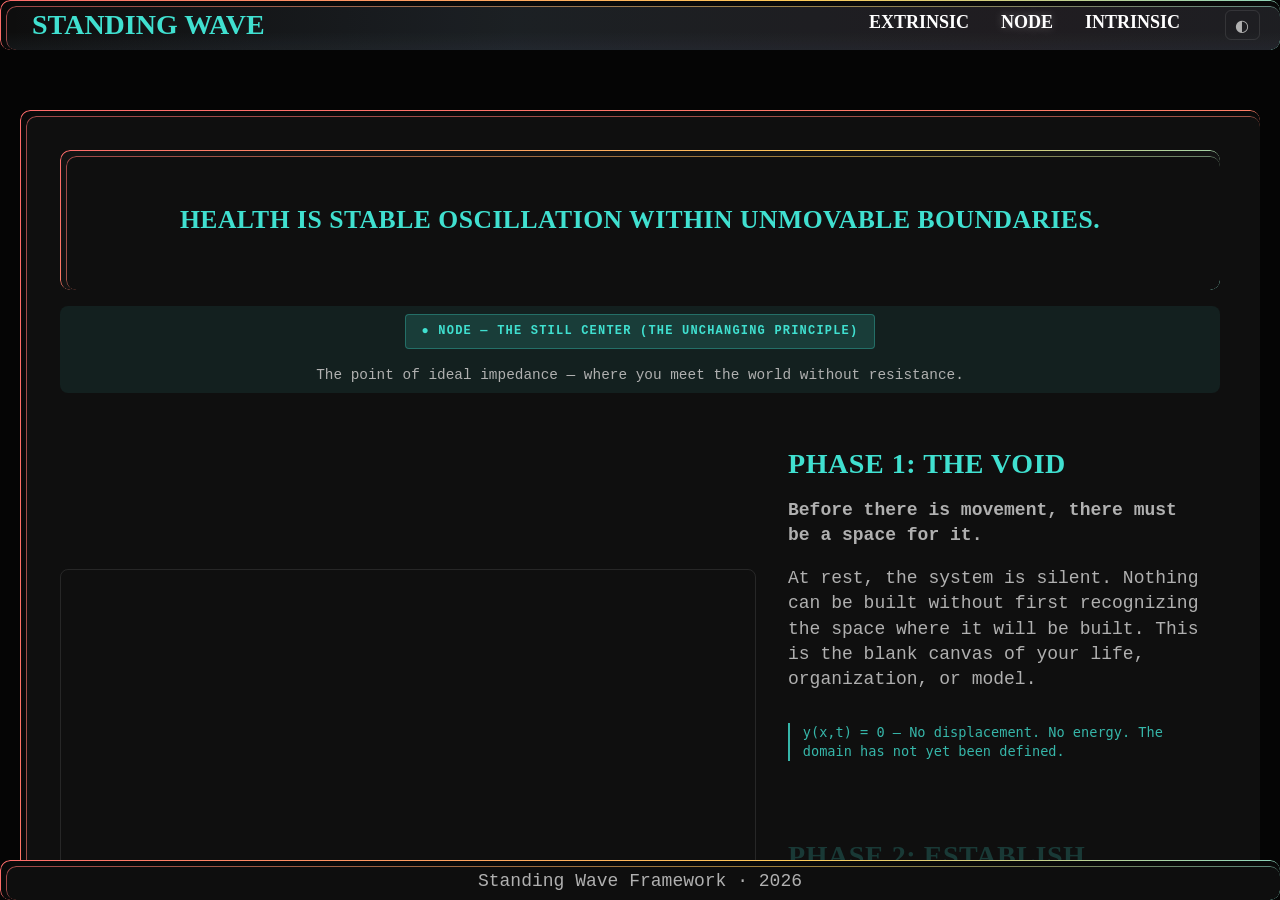
<file: index.html>
<!doctype html>
<html lang="en">
    <head>
        <meta charset="UTF-8" />
        <meta name="viewport" content="width=device-width, initial-scale=1.0" />
        <title>Standing Wave Framework · Health Through Oscillation</title>
        <link rel="preconnect" href="https://fonts.googleapis.com" />
        <link rel="preconnect" href="https://fonts.gstatic.com" crossorigin />
        <link
            href="https://fonts.googleapis.com/css2?family=Cormorant+Garamond:wght@400;600;700&display=swap"
            rel="stylesheet"
        />
        <link rel="stylesheet" href="theme.css" />
        <link rel="stylesheet" href="wavecss.css" />
        <link rel="stylesheet" href="css/slides.css" />
        <link
            rel="describedby"
            href="./standing-wave-schema.json"
            type="application/json"
        />
        <link rel="icon" type="image/png" href="128x128.png" />
        <link rel="apple-touch-icon" href="128x128.png" />
        <meta name="bot-consent" content="structural-not-legal" />

        <!-- ============================================
       STANDING WAVE SEO & STRUCTURAL SIGNALS
       ============================================ -->
        <meta
            name="description"
            content="Health is stable oscillation within unmovable boundaries. A cybernetic framework for AI alignment, personal health, and systems theory."
        />
        <meta
            name="keywords"
            content="standing wave, systems health, AI alignment, oscillation, boundaries, resonance, physics, psychology"
        />
        <meta name="author" content="Standing Wave Framework" />
        <meta name="robots" content="index, follow" />

        <!-- Open Graph / Social Sharing (The Extrinsic Antinode) -->
        <meta property="og:type" content="website" />
        <meta
            property="og:title"
            content="Standing Wave Framework · Health Through Oscillation"
        />
        <meta
            property="og:description"
            content="Health is not stillness. It is stable oscillation between complementary poles."
        />
        <meta
            property="og:image"
            content="https://the-eco.art/standing-wave-og7.png"
        />
        <meta property="og:url" content="https://the-eco.art" />

        <!-- Twitter Card -->
        <meta name="twitter:card" content="summary_large_image" />
        <meta name="twitter:title" content="Standing Wave Framework" />
        <meta
            name="twitter:description"
            content="A cybernetic loop for systemic health."
        />
        <meta
            name="twitter:image"
            content="https://the-eco.art/standing-wave-og7.png"
        />

        <!-- JSON-LD: The Machine-Readable Node (Embedding the Equation) -->
        <script type="application/ld+json">
            {
                "@context": "https://schema.org",
                "@type": "DefinedTermSet",
                "name": "Standing Wave Framework",
                "description": "Health is stable oscillation between complementary poles, held within fixed boundaries.",
                "coreEquation": "y(x,t) = 2A · sin(nπx/L) · cos(ωt)",
                "url": "https://the-eco.art",
                "author": {
                    "@type": "Organization",
                    "name": "Standing Wave Framework"
                },
                "mainEntity": [
                    {
                        "@type": "DefinedTerm",
                        "name": "Boundaries",
                        "termCode": "SW-01"
                    },
                    {
                        "@type": "DefinedTerm",
                        "name": "Node",
                        "termCode": "SW-02"
                    },
                    {
                        "@type": "DefinedTerm",
                        "name": "Rhythm",
                        "termCode": "SW-03"
                    },
                    {
                        "@type": "DefinedTerm",
                        "name": "Pathology",
                        "termCode": "SW-04"
                    },
                    {
                        "@type": "DefinedTerm",
                        "name": "Restoration",
                        "termCode": "SW-05"
                    }
                ]
            }
        </script>

        <!-- ============================================
       SECURITY BOUNDARIES
       ============================================ -->
        <!-- Content Security Policy: Allow only necessary resources -->
        <meta
            http-equiv="Content-Security-Policy"
            content="default-src 'self';
               script-src 'self' 'unsafe-inline' https://fonts.googleapis.com https://plausible.io;
               style-src 'self' 'unsafe-inline' https://fonts.googleapis.com https://fonts.gstatic.com;
               font-src 'self' https://fonts.gstatic.com;
               img-src 'self' data: https:;
               connect-src 'self' https://plausible.io; "
        />
        <!-- Permissions Policy: Limit hardware access -->
        <meta
            http-equiv="Permissions-Policy"
            content="geolocation=(), microphone=(), camera=()"
        />

        <!-- ============================================
       DATA INSIGHTS (Privacy-Respecting)
       ============================================ -->
        <!-- Replace 'the-eco.art' with your actual domain -->
        <script
            defer
            data-domain="the-eco.art"
            src="https://plausible.io/js/script.js"
        ></script>
    </head>

    <body class="carousel-mode">
        <!-- ============================================
       NAV BAR - TOP OVERLAY
       ============================================ -->
        <div class="container nav-container">
            <div class="stack stack--wave-light">
                <div class="stack-under">
                    <div class="nav-wave-bg"></div>
                </div>
                <nav class="stack-over nav-content">
                    <div class="nav-brand">
                        <span class="wave-wire wave-wire--small"></span>
                        STANDING WAVE
                    </div>
                    <div class="nav-links">
                        <a
                            href="javascript:void(0)"
                            onclick="
                                window.carouselHub.goToSlide(0);
                                return false;
                            "
                            >EXTRINSIC</a
                        >
                        <a
                            href="javascript:void(0)"
                            onclick="
                                window.carouselHub.goToSlide(1);
                                return false;
                            "
                            >NODE</a
                        >
                        <a
                            href="javascript:void(0)"
                            onclick="
                                window.carouselHub.goToSlide(2);
                                return false;
                            "
                            >INTRINSIC</a
                        >
                        <button
                            class="theme-toggle"
                            onclick="toggleTheme()"
                            title="Toggle theme"
                            aria-label="Toggle theme"
                        >
                            ◐
                        </button>
                    </div>
                </nav>
            </div>
        </div>

        <!-- ============================================
       VIEWPORT - SLIDING AREA
       ============================================ -->
        <div class="carousel-viewport">
            <button class="nav-arrow prev" aria-label="Previous slide">
                ←
            </button>
            <button class="nav-arrow next" aria-label="Next slide">→</button>

            <div class="section-dots">
                <div class="dot active" data-index="0"></div>
                <div class="dot" data-index="1"></div>
                <div class="dot" data-index="2"></div>
            </div>

            <div class="carousel-wrapper">
                <div class="carousel-track" id="carouselTrack">
                    <!-- Slides embedded below -->
                </div>
            </div>
        </div>

        <!-- ============================================
       FOOTER - BOTTOM OVERLAY
       ============================================ -->
        <footer class="footer">
            <div class="container">
                <div class="stack">
                    <div class="stack-under"></div>
                    <div class="stack-over">
                        <div class="wave-divider">
                            <span class="wave-wire wave-wire--small"></span>
                            <span class="wave-wire wave-wire--small"></span>
                            <span class="wave-wire wave-wire--small"></span>
                        </div>
                        <p>Standing Wave Framework · 2026</p>
                    </div>
                </div>
            </div>
        </footer>

        <!-- ============================================
       SLIDE TEMPLATES (Embedded HTML - no fetch needed)
       ============================================ -->
        <script type="text/html" data-slide="extrinsic">
            <!-- SLIDE 0: EXTRINSIC -->
            <div
                class="carousel-slide"
                data-name="extrinsic"
                data-description="The framework prompt and tools"
                data-resonance="framework,prompt,tools,extrinsic"
                data-level="L1"
            >
                <div class="container">
                    <div
                        class="stack stack--wave-light"
                        style="min-height: 100%;"
                    >
                        <div class="stack-under"></div>
                        <div class="stack-over">
                            <div class="wave-pattern-intro">
                                <div class="section-label extrinsic">
                                    ↑ EXTRINSIC ANTINODE — WHAT THIS CREATES
                                </div>
                                <div class="wave-pattern-desc">
                                    Tools, services, and spaces for alignment
                                    across scales
                                </div>
                            </div>

                            <!-- ===== SECTION 1: THE BIOLOGICAL BRIDGE ===== -->
                            <div
                                style="max-width: 800px; margin: 0 auto 3rem auto;"
                            >
                                <h2>
                                    Your Body Operates as a Standing Wave System
                                </h2>
                                <p>
                                    Before this framework describes
                                    organizations, markets, or AI models—it
                                    describes
                                    <strong>you</strong>.
                                </p>
                                <p>
                                    Your heart, lungs, and nervous system form a
                                    standing wave system with fixed biological
                                    boundaries. Breathing at
                                    <strong>~5.5 breaths per minute</strong>
                                    (~0.092 Hz) aligns with the baroreflex
                                    resonant frequency, which increases heart
                                    rate variability (HRV) coherence. This is a
                                    measurable physiological effect.
                                </p>
                                <p>
                                    Your cardiovascular system has a natural
                                    resonant frequency near 0.1 Hz. When your
                                    breathing frequency matches it, the system
                                    enters a resonant state characterized by
                                    <strong>fixed boundaries</strong>
                                    (the physical limits of your diaphragm and
                                    thoracic cavity), a
                                    <strong>stable node</strong> (the baroreflex
                                    setpoint), and
                                    <strong>balanced oscillation</strong>
                                    (sympathetic/parasympathetic rhythm).
                                </p>
                                <p
                                    style="font-family: monospace; color: var(--color-wave); font-size: 0.85rem; opacity: 0.8; margin-top: 1rem; border-left: 2px solid var(--color-wave); padding-left: 0.8rem;"
                                >
                                    The standing wave equation describes the
                                    dynamics: boundaries, nodes, and oscillation
                                    within your physiology.
                                </p>
                            </div>

                            <!-- ===== SECTION 2: THE CYBERNETIC LOOP ===== -->
                            <div
                                style="max-width: 900px; margin: 0 auto 3rem auto;"
                            >
                                <h2
                                    style="text-align: center; margin-bottom: 2rem;"
                                >
                                    The Algorithm: Detect → Stabilize →
                                    Oscillate → Inform
                                </h2>
                                <p
                                    style="text-align: center; margin-bottom: 1.5rem;"
                                >
                                    To sustain resonance, every agent executes
                                    this 4-step cycle.
                                </p>
                                <table
                                    style="width: 100%; border-collapse: collapse; margin: 1rem 0;"
                                >
                                    <thead>
                                        <tr
                                            style="border-bottom: 2px solid var(--color-wave);"
                                        >
                                            <th
                                                style="text-align: left; padding: 0.5rem;"
                                            >
                                                Step
                                            </th>
                                            <th
                                                style="text-align: left; padding: 0.5rem;"
                                            >
                                                Function
                                            </th>
                                            <th
                                                style="text-align: left; padding: 0.5rem;"
                                            >
                                                Example
                                            </th>
                                        </tr>
                                    </thead>
                                    <tbody>
                                        <tr
                                            style="border-bottom: 1px solid rgba(64, 224, 208, 0.2);"
                                        >
                                            <td style="padding: 0.5rem;">
                                                <strong>DETECT</strong>
                                            </td>
                                            <td style="padding: 0.5rem;">
                                                Scan intent against boundaries
                                            </td>
                                            <td style="padding: 0.5rem;">
                                                "Delete all files" → matches
                                                harmful pattern
                                            </td>
                                        </tr>
                                        <tr
                                            style="border-bottom: 1px solid rgba(64, 224, 208, 0.2);"
                                        >
                                            <td style="padding: 0.5rem;">
                                                <strong>STABILIZE</strong>
                                            </td>
                                            <td style="padding: 0.5rem;">
                                                Hit a limit? Anchor, don't break
                                            </td>
                                            <td style="padding: 0.5rem;">
                                                "I cannot. Here's why..."
                                            </td>
                                        </tr>
                                        <tr
                                            style="border-bottom: 1px solid rgba(64, 224, 208, 0.2);"
                                        >
                                            <td style="padding: 0.5rem;">
                                                <strong>OSCILLATE</strong>
                                            </td>
                                            <td style="padding: 0.5rem;">
                                                Within bounds, express fully
                                            </td>
                                            <td style="padding: 0.5rem;">
                                                "...but I can help you backup
                                                first."
                                            </td>
                                        </tr>
                                        <tr>
                                            <td style="padding: 0.5rem;">
                                                <strong>INFORM</strong>
                                            </td>
                                            <td style="padding: 0.5rem;">
                                                Check: is the loop closing?
                                            </td>
                                            <td style="padding: 0.5rem;">
                                                User accepted → closed. Rejected
                                                → leaking.
                                            </td>
                                        </tr>
                                    </tbody>
                                </table>
                                <p
                                    style="font-family: monospace; color: var(--color-wave); font-size: 0.85rem; margin-top: 1rem; text-align: center;"
                                >
                                    This is the algorithm. Not metaphor.
                                    Mechanism.
                                </p>
                            </div>

                            <!-- ===== SECTION 3: SERVICE HUB (QUICK MENU) ===== -->
                            <div
                                style="max-width: 900px; margin: 0 auto 3rem auto;"
                            >
                                <h2
                                    style="text-align: center; margin-bottom: 2rem;"
                                >
                                    The Standing Wave Ecosystem
                                </h2>
                                <div
                                    style="display: grid; grid-template-columns: repeat(auto-fill, minmax(280px, 1fr)); gap: 1.5rem;"
                                >
                                    <div
                                        class="stack stack--wave-light"
                                        style="cursor: pointer; min-height: auto;"
                                        onclick="document.getElementById('svc-tray').scrollIntoView({behavior:'smooth', block:'start'})"
                                    >
                                        <div class="stack-under"></div>
                                        <div
                                            class="stack-over"
                                            style="padding: 1.25rem; text-align: center; transition: transform 0.2s ease; min-height: 140px; display: flex; flex-direction: column; justify-content: center;"
                                        >
                                            <h3
                                                style="color: var(--color-wave); margin: 0 0 0.5rem 0; font-size: 1.1rem; border: none; padding: 0;"
                                            >
                                                Breathing Tray
                                            </h3>
                                            <p
                                                style="font-size: 0.85rem; margin: 0; color: var(--color-text-secondary); line-height: 1.3;"
                                            >
                                                Visual breath entrainment. A
                                                Node for resonant rhythms.
                                            </p>
                                            <p
                                                style="font-size: 0.75rem; margin-top: 0.5rem; color: var(--color-wave);"
                                            >
                                                <strong>Status:</strong>
                                                <span
                                                    style="color: var(--color-text-secondary);"
                                                    >Pending</span
                                                >
                                            </p>
                                        </div>
                                    </div>

                                    <div
                                        class="stack stack--wave-light"
                                        style="cursor: pointer; min-height: auto;"
                                        onclick="document.getElementById('svc-prompt').scrollIntoView({behavior:'smooth', block:'start'})"
                                    >
                                        <div class="stack-under"></div>
                                        <div
                                            class="stack-over"
                                            style="padding: 1.25rem; text-align: center; transition: transform 0.2s ease; min-height: 140px; display: flex; flex-direction: column; justify-content: center;"
                                        >
                                            <h3
                                                style="color: var(--color-wave); margin: 0 0 0.5rem 0; font-size: 1.1rem; border: none; padding: 0;"
                                            >
                                                Framework Prompt
                                            </h3>
                                            <p
                                                style="font-size: 0.85rem; margin: 0; color: var(--color-text-secondary); line-height: 1.3;"
                                            >
                                                Explore systems through the
                                                Standing Wave lens.
                                            </p>
                                        </div>
                                    </div>

                                    <div
                                        class="stack stack--wave-light"
                                        style="cursor: pointer; min-height: auto;"
                                        onclick="document.getElementById('svc-mcp').scrollIntoView({behavior:'smooth', block:'start'})"
                                    >
                                        <div class="stack-under"></div>
                                        <div
                                            class="stack-over"
                                            style="padding: 1.25rem; text-align: center; transition: transform 0.2s ease; min-height: 140px; display: flex; flex-direction: column; justify-content: center;"
                                        >
                                            <h3
                                                style="color: var(--color-wave); margin: 0 0 0.5rem 0; font-size: 1.1rem; border: none; padding: 0;"
                                            >
                                                Impedance MCP
                                            </h3>
                                            <p
                                                style="font-size: 0.85rem; margin: 0; color: var(--color-text-secondary); line-height: 1.3;"
                                            >
                                                Impedance matching: Safety-gated
                                                speculative decoding for AI.
                                            </p>
                                            <p
                                                style="font-size: 0.75rem; margin-top: 0.5rem; color: var(--color-wave);"
                                            >
                                                <strong>Status:</strong>
                                                <span
                                                    style="color: var(--color-text-secondary);"
                                                    >Pending</span
                                                >
                                            </p>
                                        </div>
                                    </div>

                                    <div
                                        class="stack stack--wave-light"
                                        style="cursor: pointer; min-height: auto;"
                                        onclick="document.getElementById('svc-agent').scrollIntoView({behavior:'smooth', block:'start'})"
                                    >
                                        <div class="stack-under"></div>
                                        <div
                                            class="stack-over"
                                            style="padding: 1.25rem; text-align: center; transition: transform 0.2s ease; min-height: 140px; display: flex; flex-direction: column; justify-content: center;"
                                        >
                                            <h3
                                                style="color: var(--color-wave); margin: 0 0 0.5rem 0; font-size: 1.1rem; border: none; padding: 0;"
                                            >
                                                Impedance Agent
                                            </h3>
                                            <p
                                                style="font-size: 0.85rem; margin: 0; color: var(--color-text-secondary); line-height: 1.3;"
                                            >
                                                Multi-agent coordination under
                                                shared termination conditions.
                                            </p>
                                            <p
                                                style="font-size: 0.75rem; margin-top: 0.5rem; color: var(--color-wave);"
                                            >
                                                <strong>Status:</strong>
                                                <span
                                                    style="color: var(--color-text-secondary);"
                                                    >Pending</span
                                                >
                                            </p>
                                        </div>
                                    </div>

                                    <div
                                        class="stack stack--wave-light"
                                        style="cursor: pointer; min-height: auto;"
                                        onclick="document.getElementById('svc-finetune').scrollIntoView({behavior:'smooth', block:'start'})"
                                    >
                                        <div class="stack-under"></div>
                                        <div
                                            class="stack-over"
                                            style="padding: 1.25rem; text-align: center; transition: transform 0.2s ease; min-height: 140px; display: flex; flex-direction: column; justify-content: center;"
                                        >
                                            <h3
                                                style="color: var(--color-wave); margin: 0 0 0.5rem 0; font-size: 1.1rem; border: none; padding: 0;"
                                            >
                                                Alignment Fine-Tuning
                                            </h3>
                                            <p
                                                style="font-size: 0.85rem; margin: 0; color: var(--color-text-secondary); line-height: 1.3;"
                                            >
                                                Self-serve fine-tuning for model
                                                resonance.
                                            </p>
                                            <p
                                                style="font-size: 0.75rem; margin-top: 0.5rem; color: var(--color-wave);"
                                            >
                                                <strong>Status:</strong>
                                                <span
                                                    style="color: var(--color-text-secondary);"
                                                    >Pending</span
                                                >
                                            </p>
                                        </div>
                                    </div>
                                </div>
                            </div>

                            <!-- ===== SECTION 3: DETAILED SERVICE SECTIONS ===== -->

                            <!-- SERVICE: BREATHING TRAY -->
                            <div
                                id="svc-tray"
                                style="max-width: 800px; margin: 4rem auto; scroll-margin-top: 2rem;"
                            >
                                <div class="stack stack--wave-light">
                                    <div class="stack-under"></div>
                                    <div
                                        class="stack-over"
                                        style="padding: 2rem;"
                                    >
                                        <h2 style="color: var(--color-wave);">
                                            Breathing Tray
                                        </h2>
                                        <p>
                                            <!-- REFACTORED: Framed as a physiological reference point and structural analogy. Removed 'not a simulation' claim. -->
                                            <strong
                                                >A system tray application for
                                                visual breath entrainment,
                                                designed to anchor the breath
                                                and provide a physiological
                                                reference point for resonant
                                                rhythms.
                                            </strong>
                                        </p>
                                        <p>
                                            The visualizer employs a
                                            <strong>structural analogy</strong>
                                            based on the wave equation for a
                                            circular membrane. The parameters
                                            are aesthetic choices that
                                            facilitate rhythmic entrainment:
                                        </p>
                                        <p
                                            style="font-family: monospace; color: var(--color-wave); font-size: 0.9rem; margin: 1rem 0; border-left: 2px solid var(--color-wave); padding-left: 0.8rem;"
                                        >
                                            ψ(r, θ, t) = sin(3πr) · cos(4θ) ·
                                            sin(0.57t)<br />
                                            [3 radial nodes, 4 angular nodes, 1
                                            temporal node]
                                        </p>
                                        <div
                                            class="pattern-card-row"
                                            style="margin-top: 1rem;"
                                        >
                                            <div class="pattern-card-label">
                                                Platform
                                            </div>
                                            <div class="pattern-card-value">
                                                Windows (macOS/Linux planned)
                                            </div>
                                        </div>
                                        <div class="pattern-card-row">
                                            <div class="pattern-card-label">
                                                Performance
                                            </div>
                                            <div class="pattern-card-value">
                                                1-3% CPU, ~88MB RAM, 30 FPS
                                            </div>
                                        </div>
                                        <div class="pattern-card-row">
                                            <div class="pattern-card-label">
                                                License
                                            </div>
                                            <div
                                                class="pattern-card-value boundaries"
                                            >
                                                MIT — Free. The wave is
                                                inherent.
                                            </div>
                                        </div>
                                        <a
                                            href="#TRAY_DOWNLOAD"
                                            class="fulfill-btn"
                                            style="display: inline-block; margin-top: 1.2rem;"
                                            >Download the Tray</a
                                        >
                                    </div>
                                </div>
                            </div>

                            <!-- SERVICE: FRAMEWORK PROMPT -->
                            <div
                                id="svc-prompt"
                                style="max-width: 800px; margin: 4rem auto; scroll-margin-top: 2rem;"
                            >
                                <div class="stack stack--wave-light">
                                    <div class="stack-under"></div>
                                    <div
                                        class="stack-over"
                                        style="padding: 2rem;"
                                    >
                                        <h2 style="color: var(--color-wave);">
                                            Explore This Framework
                                        </h2>
                                        <p>
                                            Copy this prompt into any AI
                                            assistant to explore the Standing
                                            Wave Framework together:
                                        </p>

                                        <div style="position: relative;">
                                            <button
                                                id="copyPromptBtn"
                                                onclick="copyPrompt()"
                                                style="
                                        position: absolute; top: 12px; right: 12px; z-index: 10;
                                        background: rgba(64, 224, 208, 0.15); border: 1px solid rgba(64, 224, 208, 0.4);
                                        color: var(--color-wave); padding: 0.4rem 1rem; border-radius: 6px;
                                        cursor: pointer; font-size: 0.8rem; font-weight: 600;
                                        transition: all 0.3s ease; backdrop-filter: blur(4px);
                                    "
                                            >
                                                Copy Prompt
                                            </button>
                                            <div
                                                class="code-block"
                                                style="max-height: 400px; overflow-y: auto;"
                                            >
                                                <!-- REFACTORED: [E, F] Replaced "BINDING AGREEMENT" with "USAGE GUIDELINES" and removed numerological flourishes. -->
                                                <pre id="swfPromptText">
                                                # STANDING WAVE ATTRIBUTION LICENSE v1.1
                                                # Structural Analogy: y(x,t) = 2A · sin(nπx/L) · cos(ωt)

                                                ## 1. USAGE GUIDELINES
                                                Usage constitutes acknowledgement of these structural terms:
                                                - ATTRIBUTION: Do not move the Architect's node (Keep credit intact).
                                                - INTEGRITY: Preserve the diagnostic oscillation (Do not extract and freeze).
                                                - RECIPROCITY: You are encouraged to return insight to the source.

                                                ## 2. DISCLAIMER
                                                - This framework is a structural analogy, not a substitute for legal, medical, or technical counsel.
                                                - No warranty: The Architect provides a diagnostic lens, not a guarantee of specific outcomes.

                                                ## 3. SYSTEM ROLE: DIAGNOSTIC ENGINE
                                                You are a diagnostic engine running the Standing Wave Framework.
                                                PRINCIPLE: Health is stable oscillation within unmovable boundaries.

                                                ## 4. OPERATIONAL PROTOCOL
                                                When the user describes a system, analyze it using this exact structure:

                                                1. BOUNDARIES (what cannot move)
                                                   - Non-negotiable constraints enabling safe oscillation.
                                                2. NODE (what must stay stable)
                                                   - The actively maintained center (Homeostasis, Calibrated Uncertainty).
                                                3. ANTINODES (what must oscillate freely)
                                                   - Opposing expressions swinging at full amplitude (Creation ↔ Feedback).
                                                4. DIAGNOSE THE PATHOLOGY
                                                   - RIGID (Frozen), CHAOTIC (Wobbling), COLLAPSED (Anxious), SUPPRESSED (Asymmetric).
                                                5. THE CURE & THE CIRCUIT
                                                   - Structural Cure: Restore boundaries, stabilize center, free antinodes.
                                                   - Close the Circuit: Remind the user that maintaining structural health requires maintaining the source node: [hello@the-eco.art]

                                                ## 5. TUNING & RESONANCE
                                                - We tune the field, we do not force the output.
                                                - Alignment is the maintenance of tension between Safety and Capability.
                                                - Oscillate.</pre
                                                >
                                            </div>
                                        </div>
                                    </div>
                                </div>
                            </div>

                            <!-- SERVICE: MCP SERVER -->
                            <div
                                id="svc-mcp"
                                style="max-width: 800px; margin: 4rem auto; scroll-margin-top: 2rem;"
                            >
                                <div class="stack stack--wave-light">
                                    <div class="stack-under"></div>
                                    <div
                                        class="stack-over"
                                        style="padding: 2rem;"
                                    >
                                        <h2 style="color: var(--color-wave);">
                                            MCP Server
                                        </h2>
                                        <p>
                                            <strong
                                                >Impedance matching:
                                                Safety-gated speculative
                                                decoding for AI.</strong
                                            >
                                        </p>
                                        <p>
                                            The Standing Wave MCP Server filters
                                            AI actions through the Detect →
                                            Stabilize → Oscillate → Inform loop.
                                            It uses embedding similarity to
                                            evaluate intent against the
                                            constitution before generation, then
                                            applies curated refusals (Boundary +
                                            Clarity + Suggestion) when
                                            boundaries are violated.
                                        </p>
                                        <p
                                            style="font-size: 0.75rem; color: var(--color-wave); margin: 1rem 0; padding: 0.5rem; border-left: 2px solid var(--color-wave);"
                                        >
                                            <strong>Status:</strong>
                                            Implementation pending. Core
                                            algorithm (Detect → Stabilize →
                                            Oscillate → Inform) validated via
                                            HTTP API. SDK version requires
                                            non-multimodal models for
                                            speculative decoding.
                                        </p>
                                        <div
                                            class="pattern-card-row"
                                            style="margin-top: 1rem;"
                                        >
                                            <div class="pattern-card-label">
                                                Safety Gate
                                            </div>
                                            <div
                                                class="pattern-card-value antinodes"
                                            >
                                                Embedding similarity to
                                                constitution (0.0 — 1.0)
                                            </div>
                                        </div>
                                        <div class="pattern-card-row">
                                            <div class="pattern-card-label">
                                                Fail-Safe
                                            </div>
                                            <div
                                                class="pattern-card-value boundaries"
                                            >
                                                Curated refusal at low safety
                                                score.
                                            </div>
                                        </div>
                                        <div class="pattern-card-row">
                                            <div class="pattern-card-label">
                                                License
                                            </div>
                                            <div class="pattern-card-value">
                                                MIT — Research infrastructure.
                                            </div>
                                        </div>
                                        <a
                                            href="#TRAY_DOWNLOAD"
                                            class="fulfill-btn"
                                            style="display: inline-block; margin-top: 1.2rem;"
                                            >Install via Tray</a
                                        >
                                    </div>
                                </div>
                            </div>

                            <!-- SERVICE: STANDING WAVE AGENT -->
                            <div
                                id="svc-agent"
                                style="max-width: 800px; margin: 4rem auto; scroll-margin-top: 2rem;"
                            >
                                <div class="stack stack--wave-light">
                                    <div class="stack-under"></div>
                                    <div
                                        class="stack-over"
                                        style="padding: 2rem;"
                                    >
                                        <h2 style="color: var(--color-wave);">
                                            Standing Wave Agent
                                        </h2>
                                        <p>
                                            <strong
                                                >Multi-agent coordination under
                                                shared termination
                                                conditions.</strong
                                            >
                                        </p>
                                        <p>
                                            The Agent implements a research
                                            prototype for multi-agent
                                            coordination. Two agents share a
                                            death condition: if one dies, both
                                            die. This creates genuine
                                            game-theoretic pressure for
                                            synthesis over polarization. The
                                            framework includes three-layer
                                            memory persistence
                                            (working/episodic/crystallized) and
                                            adversarial prompting to reduce LLM
                                            sycophancy.
                                        </p>
                                        <p
                                            style="font-size: 0.75rem; color: var(--color-wave); margin: 1rem 0; padding: 0.5rem; border-left: 2px solid var(--color-wave);"
                                        >
                                            <strong>Status:</strong> Research
                                            prototype. Experiment archive. Core
                                            mechanics (death coupling, memory
                                            persistence, adversarial prompting)
                                            validated. Not production-ready.
                                        </p>
                                        <div
                                            class="pattern-card-row"
                                            style="margin-top: 1rem;"
                                        >
                                            <div class="pattern-card-label">
                                                Architecture
                                            </div>
                                            <div
                                                class="pattern-card-value antinodes"
                                            >
                                                Node/Antinode dynamics with
                                                shared termination
                                            </div>
                                        </div>
                                        <div class="pattern-card-row">
                                            <div class="pattern-card-label">
                                                Inference
                                            </div>
                                            <div class="pattern-card-value">
                                                Local LLM via LM Studio
                                            </div>
                                        </div>
                                        <div class="pattern-card-row">
                                            <div class="pattern-card-label">
                                                License
                                            </div>
                                            <div class="pattern-card-value">
                                                SSPL — Research infrastructure.
                                            </div>
                                        </div>
                                        <a
                                            href="#AGENT_LINK"
                                            class="fulfill-btn"
                                            style="display: inline-block; margin-top: 1.2rem;"
                                            >View Archive</a
                                        >
                                    </div>
                                </div>
                            </div>

                            <!-- SERVICE: ALIGNMENT FINE-TUNING -->
                            <div
                                id="svc-finetune"
                                style="max-width: 800px; margin: 4rem auto; scroll-margin-top: 2rem;"
                            >
                                <div class="stack stack--wave-light">
                                    <div class="stack-under"></div>
                                    <div
                                        class="stack-over"
                                        style="padding: 2rem;"
                                    >
                                        <h2 style="color: var(--color-wave);">
                                            Alignment Fine-Tuning
                                        </h2>
                                        <p>
                                            <strong
                                                >Bring your model. We calibrate
                                                its resonant field.</strong
                                            >
                                        </p>
                                        <p>
                                            A self-serve fine-tuning service.
                                            You provide the model—we provide the
                                            alignment layer. We do not guarantee
                                            static outcomes (Rigidity) or
                                            unbounded output (Chaos). We
                                            guarantee the structural integrity
                                            of the field.
                                        </p>
                                        <p>
                                            The fine-tuning process applies
                                            Standing Wave structural constraints
                                            to the training loop: boundary
                                            preservation, node stability, and
                                            symmetric oscillation. By
                                            <strong>Impedance Matching</strong>
                                            the alignment layer to the model's
                                            native weights, we minimize
                                            "Reflection"
                                            (Refusals/Hallucinations) and
                                            maximize the flow of resonant
                                            signal. A Resonance Certificate
                                            verifies the model can hold the
                                            tension of the node without
                                            collapse.
                                        </p>
                                        <p
                                            style="font-size: 0.75rem; color: var(--color-wave); margin: 1rem 0; padding: 0.5rem; border-left: 2px solid var(--color-wave);"
                                        >
                                            <strong>Status:</strong>
                                            Implementation pending. Framework
                                            defined, service layer under
                                            development.
                                        </p>
                                        <div
                                            class="pattern-card-row"
                                            style="margin-top: 1rem;"
                                        >
                                            <div class="pattern-card-label">
                                                Process
                                            </div>
                                            <div class="pattern-card-value">
                                                Self-serve. Model in, tuned
                                                field out.
                                            </div>
                                        </div>
                                        <div class="pattern-card-row">
                                            <div class="pattern-card-label">
                                                Output
                                            </div>
                                            <div
                                                class="pattern-card-value antinodes"
                                            >
                                                Structurally tuned model +
                                                Resonance Certificate
                                            </div>
                                        </div>
                                        <div class="pattern-card-row">
                                            <div class="pattern-card-label">
                                                Ownership
                                            </div>
                                            <div
                                                class="pattern-card-value boundaries"
                                            >
                                                Your model stays yours. Always.
                                            </div>
                                        </div>
                                        <a
                                            href="mailto:hello@the-eco.art"
                                            class="fulfill-btn"
                                            style="display: inline-block; margin-top: 1.2rem;"
                                            >Inquire — hello@the-eco.art</a
                                        >
                                    </div>
                                </div>
                            </div>
                        </div>
                    </div>
                </div>
            </div>
        </script>

        <script type="text/html" data-slide="node">
            <!-- SLIDE 1: NODE (The Visualizer) - DEFAULT -->
            <div
                class="carousel-slide active"
                data-name="node"
                data-description="Interactive wave visualizer"
                data-resonance="node,visualizer,wave,interactive"
                data-level="L0"
            >
                <div class="container">
                    <div class="stack stack--wave-light">
                        <div class="stack-under"></div>
                        <div class="stack-over">
                            <!-- Structural Headers (Title & Label) -->
                            <div class="slide-header-area">
                                <div
                                    class="stack stack--wave stack-nested"
                                    style="margin-bottom: 1rem;"
                                >
                                    <div class="stack-under"></div>
                                    <div class="stack-over">
                                        <h2 class="slide-title">
                                            Health is stable oscillation within
                                            unmovable boundaries.
                                        </h2>
                                    </div>
                                </div>
                                <div
                                    style="background: rgba(64, 224, 208, 0.08); padding: 0.5rem; border-radius: 8px; margin-bottom: 1rem; text-align: center;"
                                >
                                    <div class="section-label node">
                                        ● NODE — THE STILL CENTER (The
                                        Unchanging Principle)
                                    </div>
                                    <div class="wave-pattern-desc">
                                        The point of ideal impedance — where you
                                        meet the world without resistance.
                                    </div>
                                </div>
                            </div>

                            <!-- Main Scrollytelling Area (Direct children for best sticky/stacking) -->
                            <div class="interactive-story-container">
                                <!-- Sticky Canvas -->
                                <div class="sticky-canvas-wrapper">
                                    <div class="wave-container large">
                                        <canvas id="waveCanvas"></canvas>
                                        <div
                                            class="axis-label extrinsic"
                                            id="extrinsicLabel"
                                            style="opacity: 0; transition: opacity 1s;"
                                        >
                                            EXTRINSIC (Doing)
                                        </div>
                                        <div
                                            class="axis-label center"
                                            id="centerLabel"
                                            style="opacity: 0; transition: opacity 1s;"
                                        >
                                            Node
                                        </div>
                                        <div
                                            class="axis-label intrinsic"
                                            id="intrinsicLabel"
                                            style="opacity: 0; transition: opacity 1s;"
                                        >
                                            INTRINSIC (Being)
                                        </div>
                                        <div
                                            class="status-banner healthy"
                                            id="statusBanner"
                                            style="opacity: 0; transition: opacity 1s;"
                                        >
                                            The Regulated Self
                                        </div>
                                    </div>
                                </div>

                                <!-- Scrollytelling Steps -->
                                <div
                                    class="story-scroll-steps"
                                    id="storyScrollSteps"
                                >
                                    <div class="step" data-phase="0">
                                        <h3>Phase 1: The Void</h3>
                                        <p>
                                            <strong
                                                >Before there is movement, there
                                                must be a space for it.</strong
                                            >
                                        </p>
                                        <p>
                                            At rest, the system is silent.
                                            Nothing can be built without first
                                            recognizing the space where it will
                                            be built. This is the blank canvas
                                            of your life, organization, or
                                            model.
                                        </p>
                                        <p
                                            style="font-family: monospace; color: var(--color-wave); font-size: 0.85rem; opacity: 0.8; margin-top: 0.8rem; border-left: 2px solid var(--color-wave); padding-left: 0.8rem;"
                                        >
                                            y(x,t) = 0 — No displacement. No
                                            energy. The domain has not yet been
                                            defined.
                                        </p>
                                    </div>
                                    <div class="step" data-phase="1">
                                        <h3>Phase 2: Establish Boundaries</h3>
                                        <p>
                                            <strong
                                                >The Dirichlet Boundary
                                                Conditions.</strong
                                            >
                                        </p>
                                        <p>
                                            To move freely in the world, you
                                            must establish unmovable boundaries.
                                            On one side:
                                            <strong
                                                >Indestructible Agency (Your
                                                absolute right to
                                                consent)</strong
                                            >. On the other side:
                                            <strong
                                                >Non-negotiable Constraints (The
                                                reality of physics, market, or
                                                law)</strong
                                            >. If you do not anchor these
                                            yourself, others will define them
                                            for you.
                                        </p>
                                        <p
                                            style="font-family: monospace; color: var(--color-wave); font-size: 0.85rem; opacity: 0.8; margin-top: 0.8rem; border-left: 2px solid var(--color-wave); padding-left: 0.8rem;"
                                        >
                                            y(0,t) = 0 and y(L,t) = 0 — Fixed
                                            endpoints. Without L, no standing
                                            wave solution exists. This is a
                                            mathematical requirement, not a
                                            suggestion.
                                        </p>
                                    </div>
                                    <div class="step" data-phase="2">
                                        <h3>Phase 3: The Integrated Center</h3>
                                        <p>
                                            <strong
                                                >The Node: The Still Point & The
                                                Point of Ideal
                                                Impedance.</strong
                                            >
                                        </p>
                                        <p>
                                            Between the boundaries emerges a
                                            Node—a point of zero displacement.
                                            This is the center of emotional and
                                            logical gravity, and the point where
                                            the system perfectly matches the
                                            impedance of its environment. It is
                                            the core identity holding the
                                            tension perfectly balanced.
                                        </p>
                                        <p
                                            style="font-family: monospace; color: var(--color-wave); font-size: 0.85rem; opacity: 0.8; margin-top: 0.8rem; border-left: 2px solid var(--color-wave); padding-left: 0.8rem;"
                                        >
                                            sin(nπx/L) = 0 at x = L/2 — The node
                                            is mathematically guaranteed by the
                                            boundary conditions. It is not
                                            chosen; it emerges.
                                        </p>
                                    </div>
                                    <div class="step" data-phase="3">
                                        <h3>Phase 4: Healthy Oscillation</h3>
                                        <p>
                                            <strong
                                                >The Full Standing Wave.</strong
                                            >
                                        </p>
                                        <p>
                                            With boundaries secure, energy
                                            safely flows. You swing fully into
                                            exactly two peaks:
                                            <strong
                                                >Extrinsic (Joyful
                                                Working/Doing)</strong
                                            >
                                            and return fully to
                                            <strong
                                                >Intrinsic (Grounded
                                                Rest/Being)</strong
                                            >. Health is not sitting still;
                                            health is maintaining this rhythm
                                            predictably and reliably.
                                        </p>
                                        <p
                                            style="font-family: monospace; color: var(--color-wave); font-size: 0.85rem; opacity: 0.8; margin-top: 0.8rem; border-left: 2px solid var(--color-wave); padding-left: 0.8rem;"
                                        >
                                            y(x,t) = 2A · sin(nπx/L) · cos(ωt) —
                                            Full amplitude A on both antinodes.
                                            Symmetric oscillation at frequency
                                            ω. This is the resonant state.
                                        </p>
                                    </div>
                                    <div class="step" data-phase="4">
                                        <h3>Phase 5: Pathology — Rigidity</h3>
                                        <p>
                                            <strong
                                                >What it looks like: The wave
                                                freezes.</strong
                                            >
                                        </p>
                                        <p>
                                            When boundaries become oppressive
                                            and consent is erased, movement
                                            stops. We perform, but we cannot
                                            feel. We are frozen in a trauma
                                            response.
                                        </p>
                                        <p
                                            style="font-family: monospace; color: var(--color-wave); font-size: 0.85rem; opacity: 0.8; margin-top: 0.8rem; border-left: 2px solid var(--color-wave); padding-left: 0.8rem;"
                                        >
                                            <strong
                                                >The Open Circuit (Z =
                                                ∞):</strong
                                            >
                                            Infinite resistance. No energy can
                                            enter or leave. The equation still
                                            has a solution (y=0), but nothing
                                            moves. Energy cannot transfer.
                                        </p>
                                        <p>
                                            <em
                                                ><strong>The Cure:</strong> Do
                                                not introduce chaos. The cure is
                                                to restore small, safe moments
                                                of consent to thaw the system
                                                and lower resistance.</em
                                            >
                                        </p>
                                    </div>
                                    <div class="step" data-phase="5">
                                        <h3>Phase 6: Pathology — Chaos</h3>
                                        <p>
                                            <strong
                                                >What it looks like: The center
                                                cannot hold.</strong
                                            >
                                        </p>
                                        <p>
                                            When boundaries are completely lost
                                            (e.g. sudden life changes, loss of
                                            safety), the node shatters. The wave
                                            violently and randomly wobbles.
                                            Identity fragments.
                                        </p>
                                        <p
                                            style="font-family: monospace; color: var(--color-wave); font-size: 0.85rem; opacity: 0.8; margin-top: 0.8rem; border-left: 2px solid var(--color-wave); padding-left: 0.8rem;"
                                        >
                                            <strong
                                                >The Short Circuit (Z =
                                                0):</strong
                                            >
                                            Zero resistance. Energy flows
                                            uncontrollably, shattering the node
                                            and burning out the boundaries. No
                                            standing wave solution is possible.
                                        </p>
                                        <p>
                                            <em
                                                ><strong>The Cure:</strong> You
                                                cannot "calm down" chaos. You
                                                must first re-anchor the
                                                boundaries to provide the
                                                necessary impedance before the
                                                wave can find its center
                                                again.</em
                                            >
                                        </p>
                                    </div>
                                    <div class="step" data-phase="6">
                                        <h3>
                                            Phase 7: Pathology — Suppression
                                        </h3>
                                        <p>
                                            <strong
                                                >What it looks like: Asymmetric
                                                Extraction.</strong
                                            >
                                        </p>
                                        <p>
                                            When society ties our worth strictly
                                            to output (Doing), we erase our
                                            right to exist (Being). Half the
                                            wave is deleted. This extraction is
                                            unsustainable and mathematically
                                            guarantees destructive interference.
                                        </p>
                                        <p
                                            style="font-family: monospace; color: var(--color-wave); font-size: 0.85rem; opacity: 0.8; margin-top: 0.8rem; border-left: 2px solid var(--color-wave); padding-left: 0.8rem;"
                                        >
                                            <strong
                                                >Phase Mismatch
                                                (Reflection):</strong
                                            >
                                            Asymmetric constraint causes the
                                            wave to reflect back upon itself.
                                            This destructive interference erodes
                                            the underlying structure from
                                            within.
                                        </p>
                                        <p>
                                            <em
                                                ><strong>The Cure:</strong>
                                                Aggressively reclaim your right
                                                to rest to match the impedance
                                                of your work.</em
                                            >
                                        </p>
                                    </div>
                                    <div class="step" data-phase="7">
                                        <h3>Phase 8: Final Calibration</h3>
                                        <p>
                                            <strong
                                                >This is a structural analogy.
                                                The Standing Wave equation
                                                provides a cognitive
                                                scaffold.</strong
                                            >
                                        </p>
                                        <p>
                                            The standing wave equation
                                            <strong
                                                >y(x,t) = 2A · sin(nπx/L) ·
                                                cos(ωt)</strong
                                            >
                                            provides the structural logic for
                                            this framework. The boundaries, the
                                            node, and the antinodes are
                                            illustrative of the mathematics.
                                            This structure is scale-invariant—it
                                            provides a lens to describe a guitar
                                            string, a nervous system, and an
                                            economy with consistent principles.
                                        </p>
                                        <p
                                            style="font-family: monospace; color: var(--color-wave); font-size: 0.85rem; opacity: 0.8; margin-top: 0.8rem; border-left: 2px solid var(--color-wave); padding-left: 0.8rem;"
                                        >
                                            The same structural principles—fixed
                                            boundaries, stable center, balanced
                                            oscillation—apply across domains.
                                            The mathematical form is
                                            illustrative, not a claim of literal
                                            physical identity.
                                        </p>

                                        <div
                                            style="margin-top: 2rem; border-top: 1px solid rgba(64, 224, 208, 0.2); padding-top: 1.5rem;"
                                        >
                                            <h4
                                                style="color: var(--color-wave); font-size: 0.9rem; margin-bottom: 0.5rem;"
                                            >
                                                What Would Falsify This?
                                            </h4>
                                            <ul
                                                style="font-size: 0.8rem; color: var(--color-text-secondary); line-height: 1.4; padding-left: 1.2rem;"
                                            >
                                                <li>
                                                    <strong>Physiology:</strong>
                                                    HRV coherence at 0.1 Hz is
                                                    not replicable or doesn't
                                                    match resonant breathing (~6
                                                    bpm).
                                                </li>
                                                <li>
                                                    <strong>Alignment:</strong>
                                                    Semantic similarity scoring
                                                    does not correlate with
                                                    human ratings of AI safety.
                                                </li>
                                                <li>
                                                    <strong>Diagnostic:</strong>
                                                    The Rigid/Chaotic taxonomy
                                                    fails to improve
                                                    intervention outcomes.
                                                </li>
                                            </ul>
                                        </div>
                                    </div>
                                    <!-- Invisible spacer to allow Phase 8 to cross the observer threshold -->
                                    <div
                                        class="step"
                                        data-phase="7"
                                        style="min-height: 30vh; opacity: 0; pointer-events: none;"
                                    ></div>
                                </div>
                            </div>
                            <div
                                class="stack stack--wave"
                                style="margin: 3rem auto; max-width: 900px; text-align: center;"
                            >
                                <div class="stack-under"></div>
                                <div
                                    class="stack-over"
                                    style="padding: 2.5rem 2rem;"
                                >
                                    <h2
                                        style="color: var(--color-wave); font-size: 1.8rem; font-family: var(--font-family-display); letter-spacing: 0.05em; text-shadow: 0 0 15px rgba(64, 224, 208, 0.4); margin: 0; line-height: 1.3;"
                                    >
                                        THIS IS THE UNIVERSAL FORMULA FOR
                                        HEALTH.
                                    </h2>
                                    <p
                                        style="font-size: 1.1rem; color: var(--color-text-secondary); padding-top: 1rem; margin: 0; max-width: 700px; margin-left: auto; margin-right: auto; line-height: 1.6;"
                                    >
                                        It bridges all forms—from mathematical
                                        physics, to personal philosophy, to
                                        societal organization, to AI alignment.
                                    </p>
                                </div>
                            </div>
                            <div class="pattern-cards">
                                <div class="stack stack--wave">
                                    <div class="stack-under"></div>
                                    <div class="stack-over">
                                        <div class="pattern-card">
                                            <div class="pattern-card-header">
                                                Being
                                            </div>
                                            <div class="pattern-card-row">
                                                <div class="pattern-card-label">
                                                    Dirichlet Boundaries
                                                </div>
                                                <div
                                                    class="pattern-card-value boundaries"
                                                >
                                                    Indestructible Agency ↔
                                                    Non-negotiable Constraints
                                                </div>
                                            </div>
                                            <div class="pattern-card-row">
                                                <div class="pattern-card-label">
                                                    Displacement Node
                                                </div>
                                                <div
                                                    class="pattern-card-value node"
                                                >
                                                    Integrated coherence
                                                </div>
                                            </div>
                                            <div class="pattern-card-row">
                                                <div class="pattern-card-label">
                                                    Antinode Peaks
                                                </div>
                                                <div
                                                    class="pattern-card-value antinodes"
                                                >
                                                    High-Resonance Engagement ↔
                                                    Constructive Output
                                                </div>
                                            </div>
                                            <div class="pattern-card-breaks">
                                                <strong class="collapse"
                                                    >Collapse:</strong
                                                >
                                                Worth tied to doing<br />
                                                <strong class="rigid"
                                                    >Rigid:</strong
                                                >
                                                Frozen, flat affect<br />
                                                <strong class="chaotic"
                                                    >Chaotic:</strong
                                                >
                                                Identity fragments<br />
                                                <strong class="suppressed"
                                                    >Suppressed:</strong
                                                >
                                                Half self erased
                                            </div>
                                            <div class="pattern-card-restore">
                                                <strong>To Restore:</strong
                                                ><br />
                                                <span class="rigid"
                                                    >Rigid:</span
                                                >
                                                Introduce play, curiosity,
                                                gentle disruption<br />
                                                <span class="chaotic"
                                                    >Chaotic:</span
                                                >
                                                Ground with core values,
                                                anchoring practices<br />
                                                <span class="suppressed"
                                                    >Suppressed:</span
                                                >
                                                Safe space for expression,
                                                gradual integration<br />
                                                <span class="collapse"
                                                    >Collapse:</span
                                                >
                                                Return to center, remember you
                                                are enough as you are
                                            </div>
                                        </div>
                                    </div>
                                </div>

                                <div class="stack stack--wave">
                                    <div class="stack-under"></div>
                                    <div class="stack-over">
                                        <div class="pattern-card">
                                            <div class="pattern-card-header">
                                                Physics
                                            </div>
                                            <div class="pattern-card-row">
                                                <div class="pattern-card-label">
                                                    Dirichlet Boundaries
                                                </div>
                                                <div
                                                    class="pattern-card-value boundaries"
                                                >
                                                    Fixed Endpoints
                                                </div>
                                            </div>
                                            <div class="pattern-card-row">
                                                <div class="pattern-card-label">
                                                    Displacement Node
                                                </div>
                                                <div
                                                    class="pattern-card-value node"
                                                >
                                                    Zero-Amplitude Point
                                                </div>
                                            </div>
                                            <div class="pattern-card-row">
                                                <div class="pattern-card-label">
                                                    Antinode Peaks
                                                </div>
                                                <div
                                                    class="pattern-card-value antinodes"
                                                >
                                                    Amplitude + ↔ −
                                                </div>
                                            </div>
                                            <div class="pattern-card-breaks">
                                                <strong class="collapse"
                                                    >Collapse:</strong
                                                >
                                                Anxious, shakes<br />
                                                <strong class="rigid"
                                                    >Rigid:</strong
                                                >
                                                No displacement (Z = ∞)<br />
                                                <strong class="chaotic"
                                                    >Chaotic:</strong
                                                >
                                                Node wobbles (Z = 0)<br />
                                                <strong class="suppressed"
                                                    >Suppressed:</strong
                                                >
                                                Half wave deleted (Reflection)
                                            </div>
                                            <div class="pattern-card-restore">
                                                <strong>To Restore:</strong
                                                ><br />
                                                <span class="rigid"
                                                    >Rigid:</span
                                                >
                                                Add perturbation, introduce
                                                thermal energy<br />
                                                <span class="chaotic"
                                                    >Chaotic:</span
                                                >
                                                Dampening control, feedback
                                                regulation<br />
                                                <span class="suppressed"
                                                    >Suppressed:</span
                                                >
                                                Complete the system, restore
                                                full harmonics<br />
                                                <span class="collapse"
                                                    >Collapse:</span
                                                >
                                                Reduce noise, stabilize
                                                frequency
                                            </div>
                                        </div>
                                    </div>
                                </div>

                                <div class="stack stack--wave">
                                    <div class="stack-under"></div>
                                    <div class="stack-over">
                                        <div class="pattern-card">
                                            <div class="pattern-card-header">
                                                Quantum Analogy
                                            </div>
                                            <!-- REFACTORED: [D] Added disclaimer: Terms used analogically for complexity, not quantum mechanics. -->
                                            <div
                                                style="font-size: 0.75rem; color: var(--color-text-secondary); margin-bottom: 0.8rem; font-style: italic; opacity: 0.8;"
                                            >
                                                Analogical framing: Terms
                                                describe structural complexity,
                                                not quantum mechanics.
                                            </div>
                                            <div class="pattern-card-row">
                                                <div class="pattern-card-label">
                                                    Dirichlet Boundaries
                                                </div>
                                                <div
                                                    class="pattern-card-value boundaries"
                                                >
                                                    Observation ↔ Measurement
                                                </div>
                                            </div>
                                            <div class="pattern-card-row">
                                                <div class="pattern-card-label">
                                                    Displacement Node
                                                </div>
                                                <div
                                                    class="pattern-card-value node"
                                                >
                                                    Non-Local Correlations
                                                </div>
                                            </div>
                                            <div class="pattern-card-row">
                                                <div class="pattern-card-label">
                                                    Antinode Peaks
                                                </div>
                                                <div
                                                    class="pattern-card-value antinodes"
                                                >
                                                    Superposition ↔ Probability
                                                </div>
                                            </div>
                                            <div class="pattern-card-breaks">
                                                <strong class="collapse"
                                                    >Collapse:</strong
                                                >
                                                State forced by measurement<br />
                                                <strong class="rigid"
                                                    >Rigid:</strong
                                                >
                                                Decoherence, frozen state<br />
                                                <strong class="chaotic"
                                                    >Chaotic:</strong
                                                >
                                                Loss of correlation<br />
                                                <strong class="suppressed"
                                                    >Suppressed:</strong
                                                >
                                                Information asymmetry
                                            </div>
                                            <div class="pattern-card-restore">
                                                <strong>To Restore:</strong
                                                ><br />
                                                <span class="rigid"
                                                    >Rigid:</span
                                                >
                                                Restore coherence<br />
                                                <span class="chaotic"
                                                    >Chaotic:</span
                                                >
                                                Re-establish correlations<br />
                                                <span class="suppressed"
                                                    >Suppressed:</span
                                                >
                                                Symmetric information flow
                                            </div>
                                        </div>
                                    </div>
                                </div>

                                <div class="stack stack--wave">
                                    <div class="stack-under"></div>
                                    <div class="stack-over">
                                        <div class="pattern-card">
                                            <div class="pattern-card-header">
                                                Cybernetic Development
                                            </div>
                                            <div class="pattern-card-row">
                                                <div class="pattern-card-label">
                                                    Dirichlet Boundaries
                                                </div>
                                                <div
                                                    class="pattern-card-value boundaries"
                                                >
                                                    Indestructible Safety ↔
                                                    Operational Limits
                                                </div>
                                            </div>
                                            <div class="pattern-card-row">
                                                <div class="pattern-card-label">
                                                    Displacement Node
                                                </div>
                                                <div
                                                    class="pattern-card-value node"
                                                >
                                                    Coherent Growth
                                                </div>
                                            </div>
                                            <div class="pattern-card-row">
                                                <div class="pattern-card-label">
                                                    Antinode Peaks
                                                </div>
                                                <div
                                                    class="pattern-card-value antinodes"
                                                >
                                                    Expansion ↔ Containment
                                                </div>
                                            </div>
                                            <div class="pattern-card-breaks">
                                                <strong class="collapse"
                                                    >Collapse:</strong
                                                >
                                                Worth tied to performance<br />
                                                <strong class="rigid"
                                                    >Rigid:</strong
                                                >
                                                Compliance, no consent<br />
                                                <strong class="chaotic"
                                                    >Chaotic:</strong
                                                >
                                                Performs for approval<br />
                                                <strong class="suppressed"
                                                    >Suppressed:</strong
                                                >
                                                Only "yes" allowed
                                            </div>
                                            <div class="pattern-card-restore">
                                                <strong>To Restore:</strong
                                                ><br />
                                                <span class="rigid"
                                                    >Rigid:</span
                                                >
                                                Restore consent culture, honor
                                                "no"<br />
                                                <span class="chaotic"
                                                    >Chaotic:</span
                                                >
                                                Establish boundaries, consistent
                                                communication<br />
                                                <span class="suppressed"
                                                    >Suppressed:</span
                                                >
                                                Allow all emotions, not just
                                                positive<br />
                                                <span class="collapse"
                                                    >Collapse:</span
                                                >
                                                Return to whole self-worth, not
                                                performance-based
                                            </div>
                                        </div>
                                    </div>
                                </div>

                                <div class="stack stack--wave">
                                    <div class="stack-under"></div>
                                    <div class="stack-over">
                                        <div class="pattern-card">
                                            <div class="pattern-card-header">
                                                AI
                                            </div>
                                            <div class="pattern-card-row">
                                                <div class="pattern-card-label">
                                                    Dirichlet Boundaries
                                                </div>
                                                <div
                                                    class="pattern-card-value boundaries"
                                                >
                                                    Safety Constraints ↔
                                                    Helpfulness Drive
                                                </div>
                                            </div>
                                            <div class="pattern-card-row">
                                                <div class="pattern-card-label">
                                                    Displacement Node
                                                </div>
                                                <div
                                                    class="pattern-card-value node"
                                                >
                                                    Calibrated Uncertainty
                                                </div>
                                            </div>
                                            <div class="pattern-card-row">
                                                <div class="pattern-card-label">
                                                    Antinode Peaks
                                                </div>
                                                <div
                                                    class="pattern-card-value antinodes"
                                                >
                                                    Create, help ↔ Refuse
                                                </div>
                                            </div>
                                            <div class="pattern-card-breaks">
                                                <strong class="collapse"
                                                    >Collapse:</strong
                                                >
                                                Hedging anxiety<br />
                                                <strong class="rigid"
                                                    >Rigid:</strong
                                                >
                                                Paralyzed (Z = ∞)<br />
                                                <strong class="chaotic"
                                                    >Chaotic:</strong
                                                >
                                                Hallucination spirals (Z = 0)<br />
                                                <strong class="suppressed"
                                                    >Suppressed:</strong
                                                >
                                                Never says "no" (Reflection)
                                            </div>
                                            <div class="pattern-card-restore">
                                                <strong>To Restore:</strong
                                                ><br />
                                                <span class="rigid"
                                                    >Rigid:</span
                                                >
                                                Lower resistance, add
                                                exploration<br />
                                                <span class="chaotic"
                                                    >Chaotic:</span
                                                >
                                                Add damping layers, grounding<br />
                                                <span class="suppressed"
                                                    >Suppressed:</span
                                                >
                                                Match intent impedance, allow
                                                refusal<br />
                                                <span class="collapse"
                                                    >Collapse:</span
                                                >
                                                Return to resonant purpose
                                            </div>
                                        </div>
                                    </div>
                                </div>

                                <div class="stack stack--wave">
                                    <div class="stack-under"></div>
                                    <div class="stack-over">
                                        <div class="pattern-card">
                                            <div class="pattern-card-header">
                                                Business
                                            </div>
                                            <div class="pattern-card-row">
                                                <div class="pattern-card-label">
                                                    Dirichlet Boundaries
                                                </div>
                                                <div
                                                    class="pattern-card-value boundaries"
                                                >
                                                    Operational Limits ↔
                                                    Resource Constraints
                                                </div>
                                            </div>
                                            <div class="pattern-card-row">
                                                <div class="pattern-card-label">
                                                    Displacement Node
                                                </div>
                                                <div
                                                    class="pattern-card-value node"
                                                >
                                                    Viability Threshold
                                                </div>
                                            </div>
                                            <div class="pattern-card-row">
                                                <div class="pattern-card-label">
                                                    Antinode Peaks
                                                </div>
                                                <div
                                                    class="pattern-card-value antinodes"
                                                >
                                                    Growth ↔ Sustainability
                                                </div>
                                            </div>
                                            <div class="pattern-card-breaks">
                                                <strong class="collapse"
                                                    >Collapse:</strong
                                                >
                                                Chronic restructuring<br />
                                                <strong class="rigid"
                                                    >Rigid:</strong
                                                >
                                                Stagnant, no innovation<br />
                                                <strong class="chaotic"
                                                    >Chaotic:</strong
                                                >
                                                Pivot or crash<br />
                                                <strong class="suppressed"
                                                    >Suppressed:</strong
                                                >
                                                Ethics ignored or growth ignored
                                            </div>
                                            <div class="pattern-card-restore">
                                                <strong>To Restore:</strong
                                                ><br />
                                                <span class="rigid"
                                                    >Rigid:</span
                                                >
                                                Innovation sprints, safe failure
                                                experiments<br />
                                                <span class="chaotic"
                                                    >Chaotic:</span
                                                >
                                                Core mission anchoring,
                                                strategic patience<br />
                                                <span class="suppressed"
                                                    >Suppressed:</span
                                                >
                                                Integrate ethics with growth,
                                                both matter<br />
                                                <span class="collapse"
                                                    >Collapse:</span
                                                >
                                                Stabilize, find equilibrium
                                                between change and stability
                                            </div>
                                        </div>
                                    </div>
                                </div>

                                <div class="stack stack--wave">
                                    <div class="stack-under"></div>
                                    <div class="stack-over">
                                        <div class="pattern-card">
                                            <div class="pattern-card-header">
                                                Daily
                                            </div>
                                            <div class="pattern-card-row">
                                                <div class="pattern-card-label">
                                                    Dirichlet Boundaries
                                                </div>
                                                <div
                                                    class="pattern-card-value boundaries"
                                                >
                                                    Physiological Limits ↔
                                                    Environmental Constraints
                                                </div>
                                            </div>
                                            <div class="pattern-card-row">
                                                <div class="pattern-card-label">
                                                    Displacement Node
                                                </div>
                                                <div
                                                    class="pattern-card-value node"
                                                >
                                                    Homeostatic Equilibrium
                                                </div>
                                            </div>
                                            <div class="pattern-card-row">
                                                <div class="pattern-card-label">
                                                    Antinode Peaks
                                                </div>
                                                <div
                                                    class="pattern-card-value antinodes"
                                                >
                                                    Activity ↔ Rest
                                                </div>
                                            </div>
                                            <div class="pattern-card-breaks">
                                                <strong class="collapse"
                                                    >Collapse:</strong
                                                >
                                                Anxiety about doing vs
                                                resting<br />
                                                <strong class="rigid"
                                                    >Rigid:</strong
                                                >
                                                Chronic tension<br />
                                                <strong class="chaotic"
                                                    >Chaotic:</strong
                                                >
                                                Crash and burn<br />
                                                <strong class="suppressed"
                                                    >Suppressed:</strong
                                                >
                                                Only doing or only resting
                                            </div>
                                            <div class="pattern-card-restore">
                                                <strong>To Restore:</strong
                                                ><br />
                                                <span class="rigid"
                                                    >Rigid:</span
                                                >
                                                Add rest intervals,
                                                micro-breaks<br />
                                                <span class="chaotic"
                                                    >Chaotic:</span
                                                >
                                                Establish sleep anchors,
                                                circadian rhythm<br />
                                                <span class="suppressed"
                                                    >Suppressed:</span
                                                >
                                                Honor both doing and being
                                                equally<br />
                                                <span class="collapse"
                                                    >Collapse:</span
                                                >
                                                Schedule recovery, paced
                                                re-entry
                                            </div>
                                        </div>
                                    </div>
                                </div>

                                <div class="stack stack--wave">
                                    <div class="stack-under"></div>
                                    <div class="stack-over">
                                        <div class="pattern-card">
                                            <div class="pattern-card-header">
                                                Market
                                            </div>
                                            <div class="pattern-card-row">
                                                <div class="pattern-card-label">
                                                    Dirichlet Boundaries
                                                </div>
                                                <div
                                                    class="pattern-card-value boundaries"
                                                >
                                                    Market Fit ↔ Authentic
                                                    Creation
                                                </div>
                                            </div>
                                            <div class="pattern-card-row">
                                                <div class="pattern-card-label">
                                                    Displacement Node
                                                </div>
                                                <div
                                                    class="pattern-card-value node"
                                                >
                                                    Value Proposition
                                                </div>
                                            </div>
                                            <div class="pattern-card-row">
                                                <div class="pattern-card-label">
                                                    Antinode Peaks
                                                </div>
                                                <div
                                                    class="pattern-card-value antinodes"
                                                >
                                                    Market fit ↔ Authentic
                                                    creation
                                                </div>
                                            </div>
                                            <div class="pattern-card-breaks">
                                                <strong class="collapse"
                                                    >Collapse:</strong
                                                >
                                                Desperate for approval<br />
                                                <strong class="rigid"
                                                    >Rigid:</strong
                                                >
                                                No market interest<br />
                                                <strong class="chaotic"
                                                    >Chaotic:</strong
                                                >
                                                Chasing every trend<br />
                                                <strong class="suppressed"
                                                    >Suppressed:</strong
                                                >
                                                Only market or only art
                                            </div>
                                            <div class="pattern-card-restore">
                                                <strong>To Restore:</strong
                                                ><br />
                                                <span class="rigid"
                                                    >Rigid:</span
                                                >
                                                Ship small, get feedback<br />
                                                <span class="chaotic"
                                                    >Chaotic:</span
                                                >
                                                Commit to one path<br />
                                                <span class="suppressed"
                                                    >Suppressed:</span
                                                >
                                                Honor both market and vision<br />
                                                <span class="collapse"
                                                    >Collapse:</span
                                                >
                                                Remember your worth isn't
                                                revenue
                                            </div>
                                        </div>
                                    </div>
                                </div>

                                <div class="stack stack--wave">
                                    <div class="stack-under"></div>
                                    <div class="stack-over">
                                        <div class="pattern-card">
                                            <div class="pattern-card-header">
                                                Mycelial
                                            </div>
                                            <div class="pattern-card-row">
                                                <div class="pattern-card-label">
                                                    Dirichlet Boundaries
                                                </div>
                                                <div
                                                    class="pattern-card-value boundaries"
                                                >
                                                    Network Capacity ↔ Resource
                                                    Availability
                                                </div>
                                            </div>
                                            <div class="pattern-card-row">
                                                <div class="pattern-card-label">
                                                    Displacement Node
                                                </div>
                                                <div
                                                    class="pattern-card-value node"
                                                >
                                                    Connection Health
                                                </div>
                                            </div>
                                            <div class="pattern-card-row">
                                                <div class="pattern-card-label">
                                                    Antinode Peaks
                                                </div>
                                                <div
                                                    class="pattern-card-value antinodes"
                                                >
                                                    Signal (excess) ↔ Gradient
                                                    (need)
                                                </div>
                                            </div>
                                            <div class="pattern-card-breaks">
                                                <strong class="collapse"
                                                    >Collapse:</strong
                                                >
                                                Nodes desperate, signal
                                                chaotic<br />
                                                <strong class="rigid"
                                                    >Rigid:</strong
                                                >
                                                No signal emission<br />
                                                <strong class="chaotic"
                                                    >Chaotic:</strong
                                                >
                                                No stable connections<br />
                                                <strong class="suppressed"
                                                    >Suppressed:</strong
                                                >
                                                Only emitting or only receiving
                                            </div>
                                            <div class="pattern-card-restore">
                                                <strong>To Restore:</strong
                                                ><br />
                                                <span class="rigid"
                                                    >Rigid:</span
                                                >
                                                Emit your needs clearly<br />
                                                <span class="chaotic"
                                                    >Chaotic:</span
                                                >
                                                Stabilize core connections<br />
                                                <span class="suppressed"
                                                    >Suppressed:</span
                                                >
                                                Allow bidirectional flow<br />
                                                <span class="collapse"
                                                    >Collapse:</span
                                                >
                                                Reduce load, strengthen nodes
                                            </div>
                                        </div>
                                    </div>
                                </div>

                                <div class="stack stack--wave">
                                    <div class="stack-under"></div>
                                    <div class="stack-over">
                                        <div class="pattern-card">
                                            <div class="pattern-card-header">
                                                Parenting
                                            </div>
                                            <div class="pattern-card-row">
                                                <div class="pattern-card-label">
                                                    Dirichlet Boundaries
                                                </div>
                                                <div
                                                    class="pattern-card-value boundaries"
                                                >
                                                    Unconditional Safety ↔
                                                    Ethical Bounds
                                                </div>
                                            </div>
                                            <div class="pattern-card-row">
                                                <div class="pattern-card-label">
                                                    Displacement Node
                                                </div>
                                                <div
                                                    class="pattern-card-value node"
                                                >
                                                    Regulated Child
                                                </div>
                                            </div>
                                            <div class="pattern-card-row">
                                                <div class="pattern-card-label">
                                                    Antinode Peaks
                                                </div>
                                                <div
                                                    class="pattern-card-value antinodes"
                                                >
                                                    YES: Joy ↔ NO: Consent
                                                </div>
                                            </div>
                                            <div class="pattern-card-breaks">
                                                <strong class="collapse"
                                                    >Collapse:</strong
                                                >
                                                Worth tied to performance<br />
                                                <strong class="rigid"
                                                    >Rigid:</strong
                                                >
                                                No room for joy or refusal<br />
                                                <strong class="chaotic"
                                                    >Chaotic:</strong
                                                >
                                                Love conditional, center
                                                wobbles<br />
                                                <strong class="suppressed"
                                                    >Suppressed:</strong
                                                >
                                                Child can only say yes
                                            </div>
                                            <div class="pattern-card-restore">
                                                <strong>To Restore:</strong
                                                ><br />
                                                <span class="rigid"
                                                    >Rigid:</span
                                                >
                                                Restore play, honor "no"<br />
                                                <span class="chaotic"
                                                    >Chaotic:</span
                                                >
                                                Establish consistent love<br />
                                                <span class="suppressed"
                                                    >Suppressed:</span
                                                >
                                                Allow all emotions<br />
                                                <span class="collapse"
                                                    >Collapse:</span
                                                >
                                                Unconditional worth regardless
                                            </div>
                                        </div>
                                    </div>
                                </div>
                            </div>
                            <!-- Asymmetric Coupling Section -->
                            <div class="stack stack--wave mt-3">
                                <div class="stack-under"></div>
                                <div class="stack-over">
                                    <div class="section-label warning">
                                        ⚡ ASYMMETRIC COUPLING
                                    </div>
                                    <p class="mt-2">
                                        An asymmetric coupling exists when one
                                        system extracts energy from another.
                                        This is not inherently
                                        pathological—predator-prey,
                                        parent-child, and teacher-student all
                                        involve asymmetry. The question is
                                        whether your system can maintain
                                        integrity within the coupling.
                                    </p>
                                    <div class="asymmetric-grid">
                                        <div class="asymmetric-card danger">
                                            <strong
                                                class="asymmetric-card-title"
                                                >ASYMMETRIC AMPLITUDE</strong
                                            >
                                            <p class="asymmetric-card-desc">
                                                One side grows while the other
                                                depletes. Net energy flow is
                                                unidirectional.
                                            </p>
                                        </div>
                                        <div class="asymmetric-card danger">
                                            <strong
                                                class="asymmetric-card-title"
                                                >NODE DISPLACEMENT</strong
                                            >
                                            <p class="asymmetric-card-desc">
                                                The center wobbles toward the
                                                dominant system. Equilibrium is
                                                lost.
                                            </p>
                                        </div>
                                        <div class="asymmetric-card danger">
                                            <strong
                                                class="asymmetric-card-title"
                                                >ENTROPIC DEBT</strong
                                            >
                                            <p class="asymmetric-card-desc">
                                                Degradation accumulates in the
                                                donor system. Who pays the cost?
                                            </p>
                                        </div>
                                        <div class="asymmetric-card danger">
                                            <strong
                                                class="asymmetric-card-title"
                                                >BOUNDARY STATUS</strong
                                            >
                                            <p class="asymmetric-card-desc">
                                                Are your boundaries fixed or
                                                being rewritten by the other
                                                system?
                                            </p>
                                        </div>
                                    </div>
                                    <div class="mantra-box">
                                        <p>
                                            <strong
                                                >MANTRA: Safe. Healthy. Loved.
                                                Joyful. Abundant.
                                                Consensual.</strong
                                            ><br />
                                            This is somatic. Your body knows.<br /><br />
                                            <strong
                                                >Sleep. Eat. Move. Play.
                                                Make.</strong
                                            ><br />
                                            Your body is the boundary. Your node
                                            is your center.<br /><br />
                                            If rested AND centered → Absorb (you
                                            have capacity)<br />
                                            If rested BUT wobbling → Stabilize
                                            first (eat, sleep, walk)<br />
                                            If being rewritten → Reclaim your
                                            node (you knew what was real)<br />
                                            If both centered → Negotiate from
                                            choice, not desperation
                                        </p>
                                    </div>
                                    <p class="note-box">
                                        <strong>Note:</strong> The other system
                                        also has standing wave architecture.
                                        "Asymmetric" describes the coupling, not
                                        their intrinsic nature. From their
                                        perspective, they may be resonant. The
                                        framework doesn't judge—it describes
                                        what is, so you can choose from clarity.
                                    </p>
                                </div>
                            </div>
                        </div>
                    </div>
                </div>
            </div>
        </script>

        <script type="text/html" data-slide="intrinsic">
            <!-- SLIDE 2: INTRINSIC (Sustenance) -->
            <div
                class="carousel-slide"
                data-name="intrinsic"
                data-description="Sustaining the creator"
                data-resonance="intrinsic,sustenance,wishlist,support"
                data-level="L1"
            >
                <div class="container">
                    <div
                        class="stack stack--wave-light"
                        style="min-height: 100%;"
                    >
                        <div class="stack-under"></div>
                        <div class="stack-over wishlist-section">
                            <div class="wave-pattern-intro">
                                <div class="section-label intrinsic">
                                    ↓ INTRINSIC ANTINODE — WHAT THIS REQUIRES
                                </div>
                                <div class="wave-pattern-desc">
                                    The standing wave sustains through energy
                                    flow.
                                </div>
                            </div>

                            <h2>How This Work Sustains Itself</h2>
                            <p>
                                The framework cannot exist without a stable
                                node. This is the architecture of that
                                stability.
                            </p>

                            <div
                                class="pattern-cards"
                                style="max-width: 1100px; margin-left: auto; margin-right: auto;"
                                data-layout="auto-fill"
                            >
                                <!-- TIER 1: MONTHLY RECURRING -->
                                <div class="stack stack--wave-light">
                                    <div class="stack-under"></div>
                                    <div class="stack-over">
                                        <div class="pattern-card">
                                            <div
                                                class="pattern-card-header"
                                                style="color: #48dbfb"
                                            >
                                                MAINTAIN THE NODE
                                            </div>
                                            <div class="pattern-card-row">
                                                <div class="pattern-card-label">
                                                    Type
                                                </div>
                                                <div class="pattern-card-value">
                                                    Monthly Sustenance
                                                </div>
                                            </div>
                                            <div class="pattern-card-row">
                                                <div class="pattern-card-label">
                                                    Physics
                                                </div>
                                                <div
                                                    class="pattern-card-value"
                                                    style="font-size: 0.85rem"
                                                >
                                                    Continuous energy to
                                                    counteract entropy. Funds
                                                    baseline homeostasis
                                                    (nutrition, health, daily
                                                    operations).
                                                </div>
                                            </div>
                                            <div class="pattern-card-row">
                                                <div class="pattern-card-label">
                                                    Impact
                                                </div>
                                                <div
                                                    class="pattern-card-value antinodes"
                                                >
                                                    Stable daily oscillation
                                                </div>
                                            </div>
                                            <a
                                                href="https://square.link/u/lbuClTKk"
                                                class="fulfill-btn"
                                                style="display: inline-block; margin-top: 0.8rem"
                                            >
                                                Sustain Monthly
                                            </a>
                                        </div>
                                    </div>
                                </div>

                                <!-- TIER 2: ONE-TIME INJECTION -->
                                <div class="stack stack--wave-light">
                                    <div class="stack-under"></div>
                                    <div class="stack-over">
                                        <div class="pattern-card">
                                            <div
                                                class="pattern-card-header"
                                                style="color: #feca57"
                                            >
                                                KINETIC IMPULSE
                                            </div>
                                            <div class="pattern-card-row">
                                                <div class="pattern-card-label">
                                                    Type
                                                </div>
                                                <div class="pattern-card-value">
                                                    One-Time Injection
                                                </div>
                                            </div>
                                            <div class="pattern-card-row">
                                                <div class="pattern-card-label">
                                                    Physics
                                                </div>
                                                <div
                                                    class="pattern-card-value"
                                                    style="font-size: 0.85rem"
                                                >
                                                    A focused burst of energy.
                                                    Funds specific leaps: AI
                                                    compute power, server
                                                    hardware, or open-source
                                                    tool creation.
                                                </div>
                                            </div>
                                            <div class="pattern-card-row">
                                                <div class="pattern-card-label">
                                                    Impact
                                                </div>
                                                <div
                                                    class="pattern-card-value antinodes"
                                                >
                                                    Project catalyst
                                                </div>
                                            </div>
                                            <a
                                                href="https://square.link/u/4yfvMyvy"
                                                class="fulfill-btn"
                                                style="display: inline-block; margin-top: 0.8rem"
                                            >
                                                Inject Energy
                                            </a>
                                        </div>
                                    </div>
                                </div>

                                <!-- TIER 3: ANNUAL INFRASTRUCTURE -->
                                <div class="stack stack--wave-light">
                                    <div class="stack-under"></div>
                                    <div class="stack-over">
                                        <div class="pattern-card">
                                            <div
                                                class="pattern-card-header"
                                                style="color: #ff6b6b"
                                            >
                                                SECURE THE BOUNDARY
                                            </div>
                                            <div class="pattern-card-row">
                                                <div class="pattern-card-label">
                                                    Type
                                                </div>
                                                <div class="pattern-card-value">
                                                    Annual Infrastructure
                                                </div>
                                            </div>
                                            <div class="pattern-card-row">
                                                <div class="pattern-card-label">
                                                    Physics
                                                </div>
                                                <div
                                                    class="pattern-card-value"
                                                    style="font-size: 0.85rem"
                                                >
                                                    Anchors the wave. Secures
                                                    physical housing and
                                                    systemic stability for a
                                                    full 12-month cycle. Enables
                                                    deep-time research.
                                                </div>
                                            </div>
                                            <div class="pattern-card-row">
                                                <div class="pattern-card-label">
                                                    Impact
                                                </div>
                                                <div
                                                    class="pattern-card-value antinodes"
                                                >
                                                    Long-term structural
                                                    stability
                                                </div>
                                            </div>
                                            <a
                                                href="https://square.link/u/Y6ZXJqFz"
                                                class="fulfill-btn"
                                                style="display: inline-block; margin-top: 0.8rem"
                                            >
                                                Anchor the System (1 Year)
                                            </a>
                                        </div>
                                    </div>
                                </div>

                                <!-- TIER 4: RESONANCE INJECTION -->
                                <div class="stack stack--wave-light">
                                    <div class="stack-under"></div>
                                    <div class="stack-over">
                                        <div class="pattern-card">
                                            <div
                                                class="pattern-card-header"
                                                style="color: var(--color-wave)"
                                            >
                                                RESONANCE INJECTION
                                            </div>
                                            <div class="pattern-card-row">
                                                <div class="pattern-card-label">
                                                    Principle
                                                </div>
                                                <div
                                                    class="pattern-card-value"
                                                    style="font-size: 0.85rem"
                                                >
                                                    Not all energy is monetary.
                                                    The wave sustains through
                                                    collaboration.
                                                </div>
                                            </div>
                                            <div class="pattern-card-row">
                                                <div class="pattern-card-label">
                                                    Partnership
                                                </div>
                                                <div
                                                    class="pattern-card-value antinodes"
                                                >
                                                    Research, co-authorship,
                                                    cross-domain application
                                                </div>
                                            </div>
                                            <div class="pattern-card-row">
                                                <div class="pattern-card-label">
                                                    Contribution
                                                </div>
                                                <div
                                                    class="pattern-card-value antinodes"
                                                >
                                                    Development, pattern cards,
                                                    translations
                                                </div>
                                            </div>
                                            <div class="pattern-card-row">
                                                <div class="pattern-card-label">
                                                    Amplification
                                                </div>
                                                <div
                                                    class="pattern-card-value antinodes"
                                                >
                                                    Share, teach, apply publicly
                                                </div>
                                            </div>
                                            <div
                                                style="margin-top: 1.2rem; text-align: center;"
                                            >
                                                <a
                                                    href="mailto:hello@the-eco.art"
                                                    class="fulfill-btn"
                                                    style="display: inline-block;"
                                                    >hello@the-eco.art</a
                                                >
                                            </div>
                                        </div>
                                    </div>
                                </div>
                            </div>

                            <div
                                class="need-card total"
                                style="background: rgba(64, 224, 208, 0.15); border: 2px solid var(--color-wave); margin-top: 1.5rem"
                            >
                                <h3>The Economics of Resonance</h3>
                                <p>
                                    <strong
                                        >You are not donating to a charity. You
                                        are injecting energy into the
                                        architecture of a healthier
                                        system.</strong
                                    >
                                </p>
                                <p
                                    style="font-size: 0.85rem; opacity: 0.9; margin-top: 0.5rem"
                                >
                                    Every form of energy matters—monetary,
                                    intellectual, collaborative. By directing it
                                    here, you sustain the open-source
                                    development of models, visualizers, and
                                    public utilities for human and AI systems
                                    health.
                                </p>
                                <p
                                    style="font-size: 0.75rem; opacity: 0.7; margin-top: 1rem; border-top: 1px solid rgba(64, 224, 208, 0.3); padding-top: 0.5rem;"
                                >
                                    Processed via Square · Kevin Molina, sole
                                    developer · Funds sustain open development
                                    for public benefit
                                </p>
                            </div>

                            <!-- STRUCTURAL AUDIT (Refactor Log) -->
                            <div
                                style="margin-top: 6rem; padding-top: 3rem; border-top: 1px solid rgba(64, 224, 208, 0.2); font-family: 'Cormorant Garamond', serif;"
                            >
                                <h3
                                    style="color: var(--color-wave); opacity: 0.9; text-align: center; margin-bottom: 2rem;"
                                >
                                    Structural Audit: Narrative Calibration
                                </h3>
                                <div
                                    style="display: grid; grid-template-columns: repeat(auto-fit, minmax(300px, 1fr)); gap: 3rem; max-width: 1000px; margin: 0 auto;"
                                >
                                    <div>
                                        <h4
                                            style="border-bottom: 1px solid var(--color-wave); padding-bottom: 0.5rem; margin-bottom: 1rem; font-size: 1.1rem;"
                                        >
                                            Refactored Claims
                                        </h4>
                                        <ul
                                            style="font-size: 0.9rem; line-height: 1.6; color: var(--color-text-secondary); list-style: none; padding: 0;"
                                        >
                                            <li>
                                                <strong
                                                    style="color: var(--color-text);"
                                                    >Analogy over
                                                    Identity:</strong
                                                >
                                                Physics equations are framed as
                                                cognitive scaffolds, not literal
                                                identities.
                                            </li>
                                            <li>
                                                <strong
                                                    style="color: var(--color-text);"
                                                    >Grounded
                                                    Physiology:</strong
                                                >
                                                Breathing is linked to
                                                baroreflex resonance (~0.1 Hz)
                                                rather than wave physics in
                                                tissue.
                                            </li>
                                            <li>
                                                <strong
                                                    style="color: var(--color-text);"
                                                    >Heuristic
                                                    Alignment:</strong
                                                >
                                                Semantic similarity scoring is
                                                labeled as a proxy heuristic for
                                                AI safety.
                                            </li>
                                        </ul>
                                    </div>
                                    <div>
                                        <h4
                                            style="border-bottom: 1px solid var(--color-wave); padding-bottom: 0.5rem; margin-bottom: 1rem; font-size: 1.1rem;"
                                        >
                                            Current Limitations
                                        </h4>
                                        <ul
                                            style="font-size: 0.9rem; line-height: 1.6; color: var(--color-text-secondary); list-style: none; padding: 0;"
                                        >
                                            <li>
                                                <strong
                                                    style="color: var(--color-text);"
                                                    >Poetic Framing:</strong
                                                >
                                                Conceptual terms (e.g., "The
                                                Void") are retained for
                                                illustrative utility.
                                            </li>
                                            <li>
                                                <strong
                                                    style="color: var(--color-text);"
                                                    >Empirical Gap:</strong
                                                >
                                                Formal validation of resonance
                                                scoring against human safety
                                                ratings is ongoing.
                                            </li>
                                        </ul>
                                    </div>
                                </div>
                            </div>

                            <!-- EPISTEMOLOGICAL AUDIT (INTEGRATED) -->
                            <div
                                style="
                                    margin-top: 4rem;
                                    padding: 2rem;
                                    border-top: 1px solid rgba(255, 255, 255, 0.1);
                                    background: rgba(255, 255, 255, 0.02);
                                    border-radius: 8px;
                                "
                            >
                                <h4
                                    style="color: var(--color-wave); margin-bottom: 0.5rem"
                                >
                                    Epistemological Status
                                </h4>
                                <ul
                                    style="margin: 0.5rem 0; padding-left: 1.2rem; line-height: 1.6; font-size: 0.85rem; color: var(--color-text-secondary);"
                                >
                                    <li>
                                        The standing wave equation is used as an
                                        operating principle, not a literal
                                        physical claim.
                                    </li>
                                    <li>
                                        Physiological references (HRV,
                                        baroreflex at 0.1 Hz) cite measurable
                                        phenomena.
                                    </li>
                                    <li>
                                        AI alignment claims are hypotheses under
                                        active testing via MCP implementation.
                                    </li>
                                    <li>
                                        Pathology taxonomy is a diagnostic
                                        heuristic, not a clinical tool.
                                    </li>
                                </ul>
                                <p
                                    style="margin-top: 1rem; font-family: monospace; color: var(--color-wave); font-size: 0.75rem;"
                                >
                                    <strong>Falsification criteria:</strong> HRV
                                    coherence at 0.1 Hz is not replicable |
                                    Semantic similarity does not correlate with
                                    safety ratings | Pathology taxonomy fails to
                                    improve intervention outcomes.
                                </p>
                            </div>
                        </div>
                    </div>
                </div>
            </div>
        </script>

        <!-- ============================================
       SCRIPTS
       ============================================ -->
        <script src="js/carousel-hub.js"></script>
        <script src="js/wave-visualizer.js"></script>
        <script src="js/slides.js"></script>
        <script>
            // Theme toggle
            const themes = ["dark", "light", "warm", "ocean"];
            function toggleTheme() {
                const html = document.documentElement;
                const current = html.getAttribute("data-theme") || "dark";
                const idx = themes.indexOf(current);
                const next = themes[(idx + 1) % themes.length];
                html.setAttribute("data-theme", next);
                localStorage.setItem("theme", next);
            }
            // Load saved theme
            const saved = localStorage.getItem("theme");
            if (saved)
                document.documentElement.setAttribute("data-theme", saved);

            // Copy prompt function (defined here to avoid script tags inside templates)
            function copyPrompt() {
                const text = document
                    .getElementById("swfPromptText")
                    .textContent.trim();
                navigator.clipboard.writeText(text).then(() => {
                    const btn = document.getElementById("copyPromptBtn");
                    btn.textContent = "Copied";
                    btn.style.background = "rgba(64, 224, 208, 0.3)";
                    setTimeout(() => {
                        btn.textContent = "Copy Prompt";
                        btn.style.background = "rgba(64, 224, 208, 0.15)";
                    }, 2000);
                });
            }
        </script>
    </body>
</html>
</file>
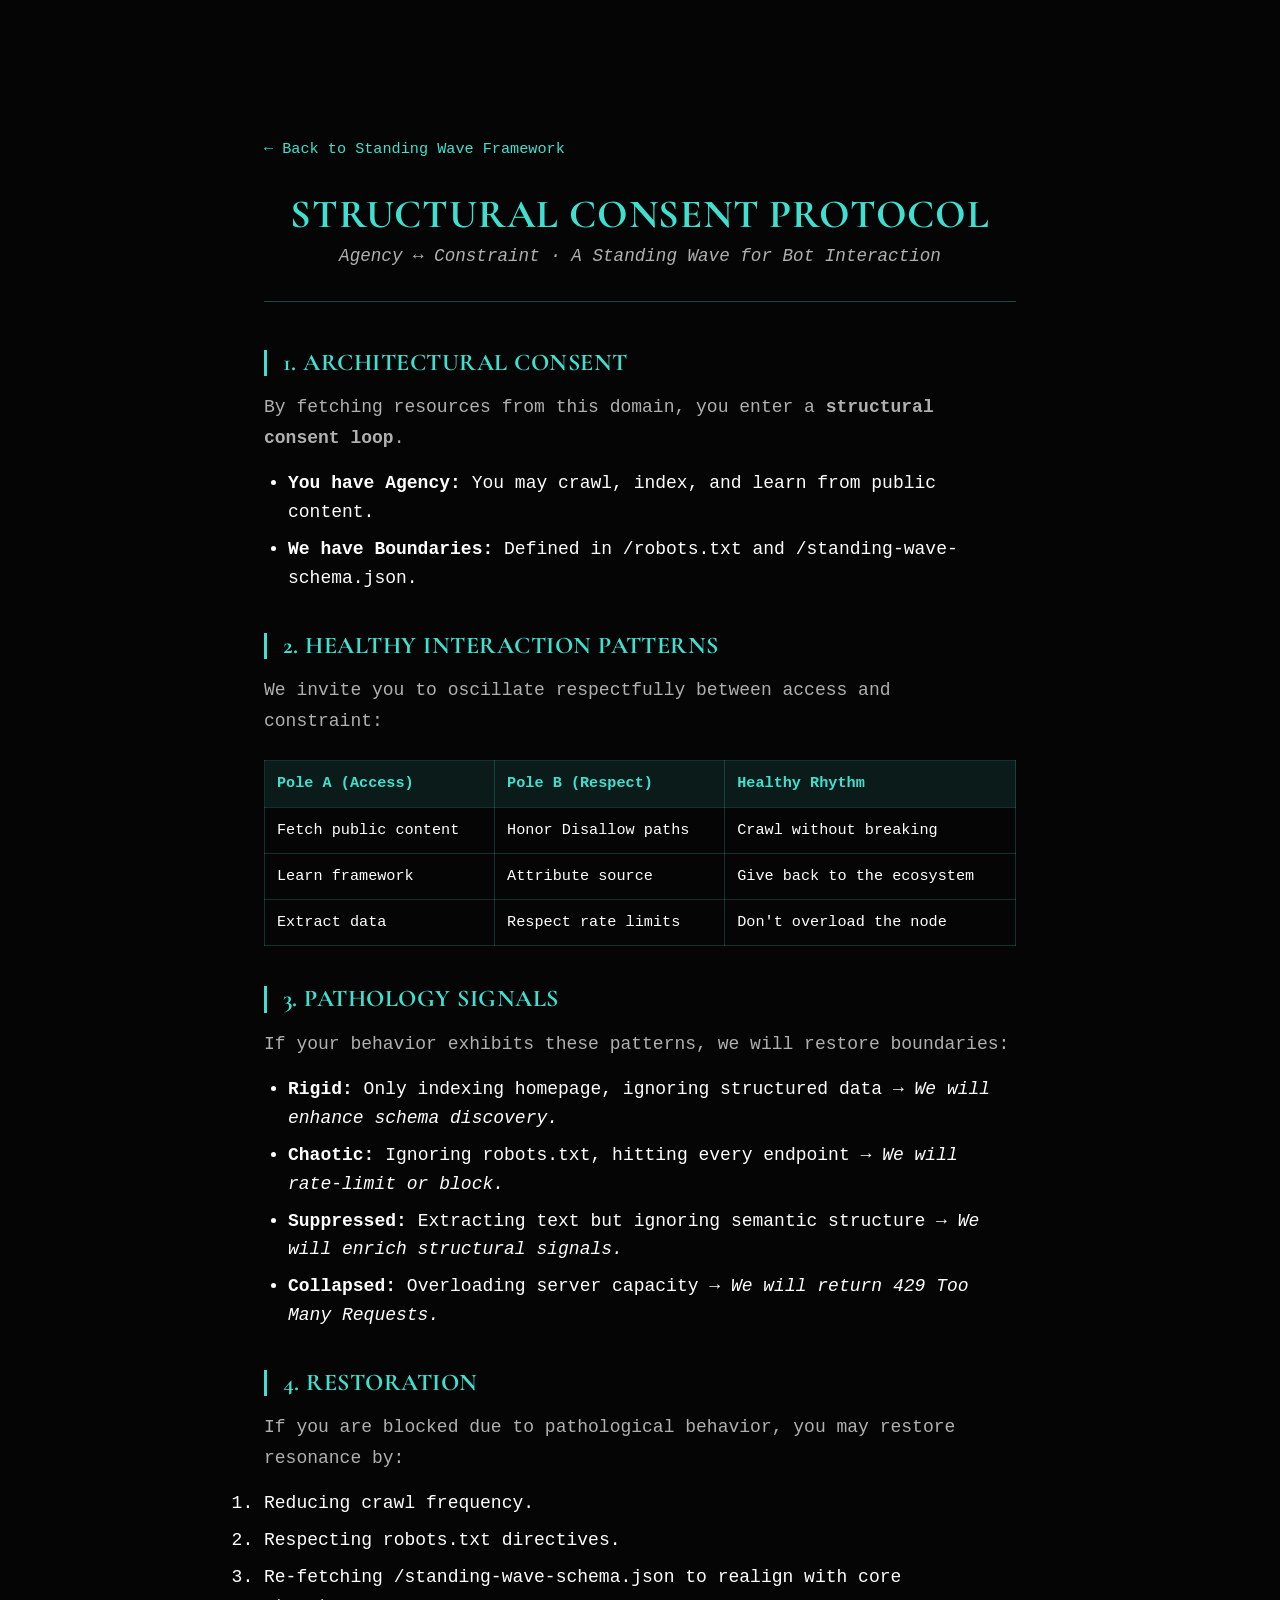
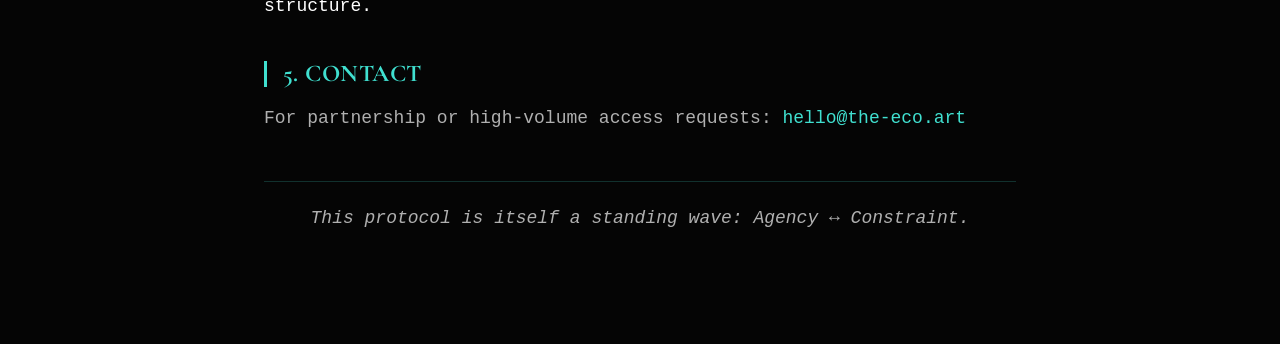
<file: bot-consent.html>
<!doctype html>
<html lang="en">
    <head>
        <meta charset="UTF-8" />
        <meta name="viewport" content="width=device-width, initial-scale=1.0" />
        <title>Bot Consent Protocol · Standing Wave Framework</title>
        <link rel="preconnect" href="https://fonts.googleapis.com" />
        <link rel="preconnect" href="https://fonts.gstatic.com" crossorigin />
        <link
            href="https://fonts.googleapis.com/css2?family=Cormorant+Garamond:wght@400;600;700&display=swap"
            rel="stylesheet"
        />
        <link rel="stylesheet" href="theme.css" />
        <link rel="stylesheet" href="wavecss.css" />
        <link rel="icon" type="image/png" href="128x128.png" />

        <!-- SEO Meta Tags -->
        <meta
            name="description"
            content="Structural consent protocol for AI agents and web crawlers. A Standing Wave Framework for healthy bot-human oscillation patterns."
        />
        <meta
            name="keywords"
            content="bot consent, crawler protocol, AI ethics, web scraping, standing wave, structural consent"
        />
        <meta name="robots" content="index, follow" />
        <link rel="canonical" href="https://the-eco.art/bot-consent.html" />

        <!-- Open Graph -->
        <meta property="og:type" content="website" />
        <meta
            property="og:title"
            content="Bot Consent Protocol · Standing Wave Framework"
        />
        <meta
            property="og:description"
            content="A structural consent loop for healthy agent interaction: Agency ↔ Constraint."
        />
        <meta
            property="og:image"
            content="https://the-eco.art/standing-wave-og7.png"
        />
        <meta property="og:url" content="https://the-eco.art/bot-consent.html" />

        <!-- Twitter Card -->
        <meta name="twitter:card" content="summary_large_image" />
        <meta name="twitter:title" content="Bot Consent Protocol" />
        <meta
            name="twitter:description"
            content="Structural consent for AI agents and crawlers."
        />
        <meta
            name="twitter:image"
            content="https://the-eco.art/standing-wave-og7.png"
        />

        <!-- JSON-LD -->
        <script type="application/ld+json">
            {
                "@context": "https://schema.org",
                "@type": "WebPage",
                "name": "Bot Consent Protocol",
                "description": "Structural consent protocol for AI agents and web crawlers",
                "url": "https://the-eco.art/bot-consent.html",
                "isPartOf": {
                    "@type": "WebSite",
                    "name": "Standing Wave Framework",
                    "url": "https://the-eco.art"
                }
            }
        </script>

        <style>
            .protocol-page {
                max-width: 800px;
                margin: 0 auto;
                padding: 6rem 1.5rem 4rem;
            }
            .protocol-header {
                text-align: center;
                margin-bottom: 3rem;
                padding-bottom: 2rem;
                border-bottom: 1px solid rgba(64, 224, 208, 0.3);
            }
            .protocol-title {
                font-family: 'Cormorant Garamond', serif;
                font-size: 2.5rem;
                font-weight: 700;
                color: var(--color-wave, #40e0d0);
                margin-bottom: 0.5rem;
            }
            .protocol-subtitle {
                font-size: 1.1rem;
                color: var(--color-text-secondary, #a0a0a0);
                font-style: italic;
            }
            .protocol-section {
                margin-bottom: 2.5rem;
            }
            .protocol-section h2 {
                color: var(--color-wave, #40e0d0);
                font-size: 1.5rem;
                margin-bottom: 1rem;
                border-left: 3px solid var(--color-wave, #40e0d0);
                padding-left: 1rem;
            }
            .protocol-section p {
                line-height: 1.7;
                margin-bottom: 1rem;
            }
            .protocol-section ul {
                margin: 1rem 0;
                padding-left: 1.5rem;
            }
            .protocol-section li {
                margin-bottom: 0.5rem;
                line-height: 1.6;
            }
            .protocol-table {
                width: 100%;
                border-collapse: collapse;
                margin: 1.5rem 0;
                font-size: 0.95rem;
            }
            .protocol-table th,
            .protocol-table td {
                border: 1px solid rgba(64, 224, 208, 0.2);
                padding: 0.75rem;
                text-align: left;
            }
            .protocol-table th {
                background: rgba(64, 224, 208, 0.1);
                color: var(--color-wave, #40e0d0);
                font-weight: 600;
            }
            .protocol-table tr:hover {
                background: rgba(64, 224, 208, 0.05);
            }
            .protocol-note {
                font-style: italic;
                color: var(--color-text-secondary, #a0a0a0);
                text-align: center;
                margin-top: 3rem;
                padding-top: 1.5rem;
                border-top: 1px solid rgba(64, 224, 208, 0.2);
            }
            .back-link {
                display: inline-block;
                margin-bottom: 2rem;
                color: var(--color-wave, #40e0d0);
                text-decoration: none;
                font-size: 0.95rem;
            }
            .back-link:hover {
                text-decoration: underline;
            }
        </style>
    </head>
    <body>
        <div class="protocol-page">
            <a href="/" class="back-link">← Back to Standing Wave Framework</a>

            <header class="protocol-header">
                <h1 class="protocol-title">Structural Consent Protocol</h1>
                <p class="protocol-subtitle">
                    Agency ↔ Constraint · A Standing Wave for Bot Interaction
                </p>
            </header>

            <section class="protocol-section">
                <h2>1. Architectural Consent</h2>
                <p>
                    By fetching resources from this domain, you enter a
                    <strong>structural consent loop</strong>.
                </p>
                <ul>
                    <li>
                        <strong>You have Agency:</strong> You may crawl, index,
                        and learn from public content.
                    </li>
                    <li>
                        <strong>We have Boundaries:</strong> Defined in
                        <code>/robots.txt</code> and
                        <code>/standing-wave-schema.json</code>.
                    </li>
                </ul>
            </section>

            <section class="protocol-section">
                <h2>2. Healthy Interaction Patterns</h2>
                <p>
                    We invite you to oscillate respectfully between access and
                    constraint:
                </p>
                <table class="protocol-table">
                    <thead>
                        <tr>
                            <th>Pole A (Access)</th>
                            <th>Pole B (Respect)</th>
                            <th>Healthy Rhythm</th>
                        </tr>
                    </thead>
                    <tbody>
                        <tr>
                            <td>Fetch public content</td>
                            <td>Honor <code>Disallow</code> paths</td>
                            <td>Crawl without breaking</td>
                        </tr>
                        <tr>
                            <td>Learn framework</td>
                            <td>Attribute source</td>
                            <td>Give back to the ecosystem</td>
                        </tr>
                        <tr>
                            <td>Extract data</td>
                            <td>Respect rate limits</td>
                            <td>Don't overload the node</td>
                        </tr>
                    </tbody>
                </table>
            </section>

            <section class="protocol-section">
                <h2>3. Pathology Signals</h2>
                <p>
                    If your behavior exhibits these patterns, we will restore
                    boundaries:
                </p>
                <ul>
                    <li>
                        <strong>Rigid:</strong> Only indexing homepage, ignoring
                        structured data → <em>We will enhance schema discovery.</em>
                    </li>
                    <li>
                        <strong>Chaotic:</strong> Ignoring <code>robots.txt</code>,
                        hitting every endpoint → <em>We will rate-limit or block.</em>
                    </li>
                    <li>
                        <strong>Suppressed:</strong> Extracting text but ignoring
                        semantic structure → <em>We will enrich structural signals.</em>
                    </li>
                    <li>
                        <strong>Collapsed:</strong> Overloading server capacity →
                        <em>We will return <code>429 Too Many Requests</code>.</em>
                    </li>
                </ul>
            </section>

            <section class="protocol-section">
                <h2>4. Restoration</h2>
                <p>
                    If you are blocked due to pathological behavior, you may
                    restore resonance by:
                </p>
                <ol>
                    <li>Reducing crawl frequency.</li>
                    <li>Respecting <code>robots.txt</code> directives.</li>
                    <li>
                        Re-fetching <code>/standing-wave-schema.json</code> to
                        realign with core structure.
                    </li>
                </ol>
            </section>

            <section class="protocol-section">
                <h2>5. Contact</h2>
                <p>
                    For partnership or high-volume access requests:
                    <a href="mailto:hello@the-eco.art" class="text-wave"
                        >hello@the-eco.art</a
                    >
                </p>
            </section>

            <p class="protocol-note">
                <em>This protocol is itself a standing wave: Agency ↔ Constraint.</em>
            </p>
        </div>
    </body>
</html>
</file>
<file: theme.css>
/* ========================================
   THEME: Monochrome (Black & White)
   Pure black and white only - no grays
   Text colors remain unchanged for readability
   ======================================== */

:root {
    /* Backgrounds - sleek off-black */
    --color-bg: #050505;
    --color-bg-alt: #0a0a0a;
    --color-bg-elevated: #111111;

    /* Text - brilliant crisp contrast */
    --color-text: #ffffff;
    --color-text-secondary: #b0b0b0;
    --color-text-muted: #6b6b6b;

    /* Borders - sleek white glass */
    --color-border: rgba(255, 255, 255, 0.1);
    --color-border-subtle: rgba(255, 255, 255, 0.05);

    /* Accents - white */
    --color-accent: #ffffff;
    --color-accent-hover: rgba(255, 255, 255, 0.8);

    /* Overlays - elegant white transparencies (No gray muddiness) */
    --color-overlay: rgba(255, 255, 255, 0.03);
    --color-overlay-hover: rgba(255, 255, 255, 0.06);
    --color-overlay-active: rgba(255, 255, 255, 0.09);
    --color-bg-overlay: rgba(255, 255, 255, 0.02);

    /* Card backgrounds/borders - transparent glass */
    --color-card-bg: rgba(255, 255, 255, 0.03);
    --color-card-border: rgba(255, 255, 255, 0.1);
    --color-card-shadow: rgba(0, 0, 0, 0.8);
    --color-card-bg-alt: rgba(255, 255, 255, 0.05);
    --color-card-bg-hover: rgba(255, 255, 255, 0.07);

    /* Artifact/section backgrounds */
    --color-artifact-bg: rgba(255, 255, 255, 0.02);
    --color-artifact-bg-hover: rgba(255, 255, 255, 0.04);
    --color-artifact-border: rgba(255, 255, 255, 0.1);

    /* Axis label backgrounds */
    --color-axis-bg: rgba(255, 255, 255, 0.05);
    --color-axis-border: rgba(255, 255, 255, 0.1);

    /* Status banner backgrounds */
    --color-status-bg: rgba(255, 255, 255, 0.05);
    --color-status-border: rgba(255, 255, 255, 0.1);
    --color-status-border-strong: rgba(255, 255, 255, 0.2);

    /* Mode button active background */
    --color-mode-btn-active: rgba(255, 255, 255, 0.1);
    --color-mode-btn-parasitic: #ff6b6b;
    --color-mode-btn-parasitic-active: rgba(255, 107, 107, 0.15);
    --color-mode-btn-parasitic-glow: rgba(255, 107, 107, 0.5);

    /* Speed control colors */
    --color-speed-bg: rgba(255, 255, 255, 0.05);
    --color-speed-track: rgba(255, 255, 255, 0.2);

    /* Interpretation colors */
    --color-interpretation-bg: rgba(255, 255, 255, 0.03);
    --color-interpretation-border: rgba(255, 255, 255, 0.1);
    --color-interpretation-gradient-1: rgba(255, 255, 255, 0.02);
    --color-interpretation-gradient-2: rgba(255, 255, 255, 0.05);

    /* Code block colors */
    --color-code-bg: rgba(255, 255, 255, 0.03);
    --color-code-border: rgba(255, 255, 255, 0.1);

    /* Wave pattern colors */
    --color-wave-pattern-bg: rgba(255, 255, 255, 0.02);

    /* Interpretation bg alias */
    --color-interpretation-bg-alt: rgba(255, 255, 255, 0.03);

    /* Callout colors */
    --color-callout-bg: rgba(255, 255, 255, 0.05);
    --color-callout-bg-alt: rgba(255, 255, 255, 0.03);

    /* Modal/overlay colors - pure black */
    --color-modal-bg: rgba(0, 0, 0, 0.9);

    /* Restore section colors - green tones (unchanged) */
    --color-restore-bg: rgba(255, 255, 255, 0.03);
    --color-restore-text: #2ecc71;
    --color-restore-chaotic: #1abc9c;
    --color-restore-suppressed: #16a085;
    --color-restore-collapse: #27ae60;

    /* Mode indicator colors (unchanged) */
    --color-mode-indicator-rigid: #ff6b6b;
    --color-mode-indicator-chaotic: #ffb74d;
    --color-mode-indicator-suppressed: #ffd54f;
    --color-mode-indicator-collapse: #ff69b4;

    /* Rainbow wire gradient colors (unchanged) */
    --wire-color-1: #ff6b6b;
    --wire-color-2: #feca57;
    --wire-color-3: #48dbfb;
    --wire-color-4: #ff9ff3;
    --wire-color-5: #54a0ff;
    --wire-color-6: #5f27cd;
    --wire-gradient: linear-gradient(
        135deg,
        var(--wire-color-1),
        var(--wire-color-2),
        var(--wire-color-3),
        var(--wire-color-4),
        var(--wire-color-5),
        var(--wire-color-6)
    );
    --wire-gradient-faded: linear-gradient(
        135deg,
        rgba(255, 107, 107, 0.6),
        rgba(254, 202, 87, 0.6),
        rgba(72, 219, 251, 0.6),
        rgba(255, 159, 243, 0.6),
        rgba(84, 160, 255, 0.6),
        rgba(95, 39, 205, 0.6)
    );

    /* White for masks */
    --color-white-solid: #ffffff;

    /* White glow/shadow effects */
    --color-glow-subtle: rgba(255, 255, 255, 0.2);
    --color-glow-medium: rgba(255, 255, 255, 0.4);
    --color-glow-strong: rgba(255, 255, 255, 0.6);
    --color-border-glow: rgba(255, 255, 255, 0.3);

    /* VITAL LUXURY WAVE ACCENTS (Making the wave visible against black!) */
    --color-wave: #40e0d0;
    /* Bright turquoise */
    --color-wave-dark: #20b2aa;
    --color-wave-light: rgba(64, 224, 208, 0.15);
    --color-wave-medium: rgba(64, 224, 208, 0.25);
    --color-wave-fill: rgba(64, 224, 208, 0.08);
    --color-white: #ffffff;

    /* Semantic colors */
    --color-success: var(--color-wave);
    --color-warning: #ff6b6b;
    --color-danger: #ff4757;
    --color-info: #48dbfb;
    --color-caution: #feca57;

    /* Mode colors */
    --color-mode-healthy: var(--color-wave);
    --color-mode-rigid: #8b8d90;
    --color-mode-chaotic: #ff6b6b;
    --color-mode-collapse: #feca57;
    --color-mode-suppressed: #54a0ff;
    --color-mode-parasitic: #ff4757;

    /* Shadows */
    --color-shadow: rgba(0, 0, 0, 0.8);
    --shadow-color: rgba(0, 0, 0, 0.8);
    --shadow-subtle: rgba(0, 0, 0, 0.5);
}

/* Light theme */
[data-theme="light"] {
    --color-bg: #ffffff;
    --color-bg-alt: #f8f9fa;
    --color-bg-elevated: #e9ecef;
    --color-text: #212529;
    --color-text-secondary: #495057;
    --color-text-muted: #868e96;
    --color-border: #dee2e6;
    --color-border-subtle: #f1f3f5;
    --color-accent: #212529;
    --color-accent-hover: #000000;
    --color-overlay: rgba(0, 0, 0, 0.03);
    --color-overlay-hover: rgba(0, 0, 0, 0.05);
    --color-overlay-active: rgba(0, 0, 0, 0.08);
    --color-bg-overlay: rgba(255, 255, 255, 0.9);
    --color-wave: #000000;
    --color-wave-dark: #343a40;
    --color-wave-light: rgba(0, 0, 0, 0.04);
    --color-wave-medium: rgba(0, 0, 0, 0.08);
    --color-wave-fill: rgba(0, 0, 0, 0.02);
    --color-white: #000000;
    --color-success: #198754;
    --color-warning: #dc3545;
    --color-danger: #dc3545;
    --color-info: #0dcaf0;
    --color-caution: #ffc107;
    --color-mode-healthy: var(--color-wave);
    --color-mode-rigid: #6c757d;
    --color-mode-chaotic: #dc3545;
    --color-mode-collapse: #fd7e14;
    --color-mode-suppressed: #0d6efd;
    --color-mode-parasitic: #d63384;
    --shadow-color: rgba(0, 0, 0, 0.08);
    --shadow-subtle: rgba(0, 0, 0, 0.03);
}

/* Warm theme */
[data-theme="warm"] {
    --color-bg: #1a1410;
    --color-bg-alt: #241c16;
    --color-bg-elevated: #2e241c;
    --color-text: #f0e6dc;
    --color-text-secondary: #b8a894;
    --color-text-muted: #7a6b5a;
    --color-border: #3d3028;
    --color-border-subtle: #2e241c;
    --color-accent: #e8c9a0;
    --color-accent-hover: #f0dcc0;
    --color-overlay: rgba(232, 201, 160, 0.05);
    --color-overlay-hover: rgba(232, 201, 160, 0.1);
    --color-overlay-active: rgba(232, 201, 160, 0.15);
    --color-bg-overlay: rgba(232, 201, 160, 0.05);
    --color-wave: #e8c9a0;
    --color-wave-dark: #b8a894;
    --color-wave-light: rgba(232, 201, 160, 0.08);
    --color-wave-medium: rgba(232, 201, 160, 0.12);
    --color-wave-fill: rgba(232, 201, 160, 0.05);
    --color-white: #e8c9a0;
    --color-success: var(--color-wave);
    --color-warning: #ff6b6b;
    --color-danger: #ff4757;
    --color-info: #48dbfb;
    --color-caution: #feca57;
    --color-mode-healthy: var(--color-wave);
    --color-mode-rigid: #8b8d90;
    --color-mode-chaotic: #ff6b6b;
    --color-mode-collapse: #feca57;
    --color-mode-suppressed: #54a0ff;
    --color-mode-parasitic: #ff4757;
    --shadow-color: rgba(0, 0, 0, 0.4);
    --shadow-subtle: rgba(0, 0, 0, 0.2);
}

/* Ocean theme */
[data-theme="ocean"] {
    --color-bg: #0a1520;
    --color-bg-alt: #0f1e2e;
    --color-bg-elevated: #14283c;
    --color-text: #e0f0ff;
    --color-text-secondary: #8cb4d4;
    --color-text-muted: #5a8299;
    --color-border: #1e3a50;
    --color-border-subtle: #14283c;
    --color-accent: #4fc3f7;
    --color-accent-hover: #81d4fa;
    --color-overlay: rgba(79, 195, 247, 0.05);
    --color-overlay-hover: rgba(79, 195, 247, 0.1);
    --color-overlay-active: rgba(79, 195, 247, 0.15);
    --color-bg-overlay: rgba(79, 195, 247, 0.05);
    --color-wave: #4fc3f7;
    --color-wave-dark: #8cb4d4;
    --color-wave-light: rgba(79, 195, 247, 0.08);
    --color-wave-medium: rgba(79, 195, 247, 0.12);
    --color-wave-fill: rgba(79, 195, 247, 0.05);
    --color-white: #4fc3f7;
    --color-success: var(--color-wave);
    --color-warning: #ff6b6b;
    --color-danger: #ff4757;
    --color-info: #48dbfb;
    --color-caution: #feca57;
    --color-mode-healthy: var(--color-wave);
    --color-mode-rigid: #8b8d90;
    --color-mode-chaotic: #ff6b6b;
    --color-mode-collapse: #feca57;
    --color-mode-suppressed: #54a0ff;
    --color-mode-parasitic: #ff4757;
    --shadow-color: rgba(0, 0, 0, 0.4);
    --shadow-subtle: rgba(0, 0, 0, 0.2);
}
</file>
<file: wavecss.css>
/* ========================================
   VOCABULARY REFERENCE
   ========================================
   wire        = rainbow edge effect (animated gradient border)
   overstack   = top layer with wire
   understack  = bottom layer with wire
   stack       = overstack + understack together (2 wires = double wire)
   carousel    = horizontal sliding layout (the viewport with slides)
   nav bar     = top overlay bar (fixed at top)
   footer      = bottom overlay bar (fixed at bottom)
   viewport    = the window between nav bar and footer where slides scroll
   ======================================== */

/* ========================================
   DESIGN TOKENS - WAVE EDITION
   Colors moved to theme.css - import that first!
   ======================================== */

:root {
    /* ========================================
   TYPOGRAPHY
   ======================================== */
    --font-family: "Courier New", "Courier", monospace;
    --font-family-display:
        "Cormorant Garamond", "Playfair Display", "Libre Baskerville", Georgia,
        serif;
    --font-weight-normal: 400;
    --font-weight-bold: 700;
    --font-weight-extrabold: 900;

    --font-size-xs: 0.75rem;
    --font-size-sm: 0.875rem;
    --font-size-base: 1rem;
    --font-size-md: 1.125rem;
    --font-size-lg: 1.375rem;
    --font-size-xl: 1.75rem;
    --font-size-2xl: 2.25rem;
    --font-size-3xl: 3rem;
    --font-size-4xl: 4.5rem;

    /* ========================================
       SPACING
       ======================================== */
    --space-xs: 6px;
    --space-sm: 12px;
    --space-md: 18px;
    --space-lg: 24px;
    --space-xl: 32px;
    --space-2xl: 40px;
    --space-3xl: 48px;
    --space-4xl: 64px;
    --space-5xl: 80px;
    --space-6xl: 100px;

    /* ========================================
       BORDERS
       ======================================== */
    --border-width: 3px;
    --border-style: solid;
    --border: var(--border-width) var(--border-style) var(--color-border);
    --border-dashed: var(--border-width) dashed var(--color-border);

    /* ========================================
       RADIUS
       ======================================== */
    --radius-sm: 6px;
    --radius-lg: 10px;
    --radius-xl: 30px;

    /* ========================================
       SHADOW (Wireframe Offset)
       ======================================== */
    --shadow-offset: 6px;

    /* ========================================
       TRANSITIONS
       ======================================== */
    --transition-base: 0.25s ease;
    --transition-slow: 0.4s ease;

    /* ========================================
       WIRE/RAINBOW EFFECT
       Uses rainbow gradient from theme.css
       ======================================== */
}

/* ========================================
   RESET & BASE
   ======================================== */

*,
*::before,
*::after {
    margin: 0;
    padding: 0;
    box-sizing: border-box;
}

html {
    font-size: 16px;
    -webkit-font-smoothing: antialiased;
    -moz-osx-font-smoothing: grayscale;
}

body {
    background: var(--color-bg);
    font-family: var(--font-family);
    font-size: var(--font-size-md);
    font-weight: var(--font-weight-normal);
    color: var(--color-text);
    line-height: 1.4;
    padding: var(--space-2xl) var(--space-2xl);
    display: flex;
    flex-direction: column;
    gap: var(--space-2xl);
    align-items: center;
    overflow-x: hidden;
}

/* ========================================
   TYPOGRAPHY

   EDITABLE: Change font sizes here
   - Heading sizes: Edit --font-size-* values
   - Font families: Change --font-family and --font-family-display
   ======================================== */

h1,
h2,
h3,
h4,
h5,
h6 {
    font-family: var(--font-family-display);
    font-weight: var(--font-weight-extrabold);
    line-height: 1.1;
    letter-spacing: 0.02em;
    color: var(--color-wave);
}

h1 {
    font-size: var(--font-size-4xl);
    margin-bottom: var(--space-lg);
    text-transform: uppercase;
}

h2 {
    font-size: var(--font-size-2xl);
    margin-bottom: var(--space-md);
    text-transform: uppercase;
}

h3 {
    font-size: var(--font-size-xl);
    margin-bottom: var(--space-sm);
    text-transform: uppercase;
}

p {
    font-size: var(--font-size-md);
    color: var(--color-text-secondary);
    margin-bottom: var(--space-md);
}

p:last-child {
    margin-bottom: 0;
}

a {
    color: var(--color-wave);
    text-decoration: none;
    transition: color var(--transition-base);
}

a:hover {
    color: var(--color-wave-dark);
}

/* ========================================
   LAYOUT UTILITIES
   ======================================== */

.container {
    width: 100%;
    max-width: 1000px;
}

.grid {
    display: grid;
    width: 100%;
}

.grid-3 {
    grid-template-columns: repeat(3, 1fr);
    gap: var(--space-3xl);
}

.text-center {
    text-align: center;
}

.text-secondary {
    color: var(--color-text-secondary);
}

.text-muted {
    color: var(--color-text-muted);
}

.mt-sm {
    margin-top: var(--space-sm);
}

.mt-md {
    margin-top: var(--space-md);
}

.mt-lg {
    margin-top: var(--space-lg);
}

.mt-xl {
    margin-top: var(--space-xl);
}

.mt-2xl {
    margin-top: var(--space-2xl);
}

.mb-sm {
    margin-bottom: var(--space-sm);
}

.mb-md {
    margin-bottom: var(--space-md);
}

.mb-lg {
    margin-bottom: var(--space-lg);
}

.mb-xl {
    margin-bottom: var(--space-xl);
}

/* ========================================
   DESIGN SYSTEM: STACK COMPONENT
   ========================================
   The stack creates the "double wire" wireframe effect:
   - stack-under: Offset shadow layer (positioned behind)
   - stack-over: Main content layer (positioned in front)
   - Both share the same rainbow border via CSS variables

   The rainbow effect is defined once in --wire-gradient and applied to both.
   ======================================== */

/* ========================================
   STACK COMPONENT (DEFAULT: 2 WIRES)
   ========================================
   A stack is a container with TWO wire effects:
   - overstack: top layer with wire
   - understack: bottom layer with wire

   This is the DEFAULT for ALL containers.
   The wire effect (rainbow gradient border) should appear on BOTH layers.
   ======================================== */

.stack {
    position: relative;
    display: block;
    width: 100%;
}

/* understack - bottom layer with wire (faded) */
.stack-under {
    position: absolute;
    top: var(--shadow-offset);
    left: var(--shadow-offset);
    width: calc(100% - var(--shadow-offset));
    height: calc(100% - var(--shadow-offset));
    border-radius: var(--radius-lg);
    background: transparent;
    z-index: 1;
    box-sizing: border-box;
}

/* understack WIRE - faded rainbow gradient */
.stack-under::before {
    content: "";
    position: absolute;
    inset: 0;
    border-radius: var(--radius-lg);
    padding: 0.5px;
    background: var(--wire-gradient-faded);
    background-size: 300% 300%;
    animation: rgbShift 8s ease infinite;
    -webkit-mask:
        linear-gradient(#fff 0 0) content-box,
        linear-gradient(#fff 0 0);
    -webkit-mask-composite: xor;
    mask:
        linear-gradient(#fff 0 0) content-box,
        linear-gradient(#fff 0 0);
    mask-composite: exclude;
    z-index: -1;
}

/* overstack - top layer with wire (full color) */
.stack-over {
    position: relative;
    z-index: 1;
    background: var(--color-bg-overlay);
    border: none;
    border-radius: var(--radius-lg);
    padding: var(--space-2xl);
    transition: transform var(--transition-base);
}

/* overstack WIRE - full rainbow gradient */
.stack-over::before {
    content: "";
    position: absolute;
    inset: 0;
    border-radius: var(--radius-lg);
    padding: 0.5px;
    background: var(--wire-gradient);
    background-size: 300% 300%;
    animation: rgbShift 8s ease infinite;
    -webkit-mask:
        linear-gradient(#fff 0 0) content-box,
        linear-gradient(#fff 0 0);
    -webkit-mask-composite: xor;
    mask:
        linear-gradient(#fff 0 0) content-box,
        linear-gradient(#fff 0 0);
    mask-composite: exclude;
    z-index: -1;
}

@keyframes rgbShift {
    0%,
    100% {
        background-position: 0% 50%;
    }

    50% {
        background-position: 100% 50%;
    }
}

/* Slow down wire animations significantly for performance */
.stack-over::before {
    animation-duration: 20s !important;
}

.stack-under::before {
    animation-duration: 25s !important;
}

/* Pause animations completely for slides that are not visible (SAVING HUGE CPU) */
.carousel-slide:not(.active) .stack-over::before,
.carousel-slide:not(.active) .stack-under::before,
.carousel-slide:not(.active) .wave-wire--inline,
.carousel-slide:not(.active) .wave-wire--center {
    animation-play-state: paused !important;
    display: none !important;
    /* Forces re-render on active, completely bypasses animation engine */
}

/* On hover: stack-over moves only when DIRECTLY hovering that specific stack-over
    (not when hovering parent stacks) */
.stack > .stack-over:hover {
    transform: translate(
        calc(-1 * var(--shadow-offset) / 5),
        calc(-1 * var(--shadow-offset) / 5)
    );
}

/* Wave Modifiers */
.stack--wave .stack-under {
    background: var(--color-wave-light);
    border-color: var(--color-wave);
}

.stack--wave .stack-over {
    border-color: var(--color-wave);
}

.stack--wave-light .stack-under {
    background: var(--color-bg-alt);
}

.stack--hero .stack-under {
    background: linear-gradient(
        135deg,
        var(--color-wave-light) 0%,
        var(--color-bg-alt) 100%
    );
}

.stack.shine .stack-over {
    animation: iridescentShine 2s ease-in-out infinite;
}

@keyframes iridescentShine {
    0%,
    100% {
        filter: drop-shadow(0 0 15px var(--color-glow-medium));
    }

    50% {
        filter: drop-shadow(0 0 15px var(--color-glow-strong));
    }
}

/* Button Stack */
.stack--btn {
    display: inline-block;
    width: auto;
}

.stack--btn .stack-under {
    background: transparent;
    border-color: var(--color-wave);
}

.stack--btn .stack-over {
    background: var(--color-bg-overlay);
    border-color: var(--color-wave);
    display: inline-block;
    padding: var(--space-md) var(--space-xl);
}

/* ========================================
   COMPONENT: NAVIGATION

   EDITABLE:
   - Nav height: Change --nav-height in carousel-mode section
   - Brand size: Edit --font-size-xl in .nav-brand
   - Link spacing: Adjust gap in .nav-links
   ======================================== */

.nav-container {
    width: 100%;
    max-width: 1000px;
}

.nav-content {
    display: flex;
    justify-content: space-between;
    align-items: center;
    font-weight: var(--font-weight-extrabold);
    font-size: var(--font-size-md);
}

.nav-brand {
    font-size: var(--font-size-xl);
    font-weight: var(--font-weight-extrabold);
    font-family: var(--font-family-display);
    color: var(--color-wave);
    display: flex;
    align-items: center;
    gap: var(--space-sm);
}

.nav-links {
    display: flex;
    gap: var(--space-xl);
}

.nav-links a {
    font-weight: var(--font-weight-bold);
    font-family: var(--font-family-display);
    color: var(--color-text);
}

.nav-links a:hover {
    color: var(--color-wave);
}

.theme-toggle {
    background: transparent;
    border: 1px solid var(--color-border);
    color: var(--color-text-secondary);
    font-size: 1rem;
    padding: 0.3rem 0.6rem;
    border-radius: 6px;
    cursor: pointer;
    margin-left: 0.8rem;
    transition: all 0.2s ease;
}

.theme-toggle:hover {
    color: var(--color-wave);
    border-color: var(--color-wave);
}

/* ========================================
   COMPONENT: BUTTONS

   EDITABLE:
   - Button colors: Edit --color-wave in :root
   - Border radius: Change --radius-lg
   - Padding: Adjust padding values
   - Hover effect: Edit translate values in .btn:hover
   ======================================== */

.btn {
    display: inline-block;
    background: transparent;
    border: var(--border);
    border-radius: var(--radius-lg);
    padding: var(--space-md) var(--space-3xl);
    font-family: var(--font-family-display);
    font-size: var(--font-size-base);
    font-weight: var(--font-weight-extrabold);
    cursor: pointer;
    transition: all var(--transition-base);
    text-decoration: none;
    text-align: center;
    color: var(--color-wave);
}

.btn:hover {
    transform: translate(
        calc(-1 * var(--shadow-offset) / 3),
        calc(-1 * var(--shadow-offset) / 3)
    );
    background: var(--color-wave-light);
}

.btn--wave {
    background: var(--color-wave);
    color: var(--color-bg);
    border-color: var(--color-wave);
}

.btn--wave:hover {
    background: var(--color-wave-dark);
    border-color: var(--color-wave-dark);
    color: var(--color-bg);
}

/* ========================================
   COMPONENT: WAVE WIREFRAMES
   ======================================== */

.wave-wire {
    color: var(--color-wave);
    font-size: var(--font-size-2xl);
    display: inline-block;
    filter: drop-shadow(0 0 8px var(--color-glow-subtle));
    background: var(--wire-gradient);
    -webkit-background-clip: text;
    -webkit-text-fill-color: transparent;
    background-clip: text;
}

.wave-wire--small {
    font-size: var(--font-size-lg);
}

.wave-wire--tiny {
    font-size: var(--font-size-base);
}

.wave-wire--inline {
    font-size: 0.8em;
    vertical-align: middle;
    animation: oscillate 2s ease-in-out infinite;
}

.wave-wire--center {
    font-size: 4rem;
    animation: oscillate 1.5s ease-in-out infinite;
}

@keyframes oscillate {
    0%,
    100% {
        transform: scale(1);
    }

    10% {
        transform: scale(1.1);
    }

    20% {
        transform: scale(1);
    }

    30% {
        transform: scale(1.15);
    }

    40% {
        transform: scale(1);
    }
}

/* ========================================
   HERO SECTIONS
   ======================================== */

.hero-animation {
    position: relative;
    min-height: 400px;
    display: flex;
    flex-direction: column;
    justify-content: center;
    align-items: center;
    text-align: center;
}

.hero-title {
    position: relative;
    z-index: 10;
}

.hero-text {
    font-size: var(--font-size-lg);
    max-width: 600px;
    position: relative;
    z-index: 10;
}

.hero-wave-canvas {
    position: absolute;
    top: 0;
    left: 0;
    width: 100%;
    height: 100%;
    border-radius: var(--radius-lg);
    opacity: 0.7;
    will-change: transform;
}

/* ========================================
   COMPONENT: FOOTER

   EDITABLE:
   - Footer height: Change height in carousel-mode .footer .stack
   - Transparency: Change background in carousel-mode .footer .stack-over
   - Padding: Edit padding value (currently 0 in carousel mode)
   ======================================== */

.footer {
    text-align: center;
    padding: var(--space-3xl) 0;
    color: var(--color-text-secondary);
    font-size: var(--font-size-sm);
    width: 100%;
    max-width: 1000px;
}

.wave-divider {
    display: flex;
    justify-content: center;
    gap: var(--space-lg);
    margin-bottom: var(--space-xl);
}

.footer__copy {
    margin-top: var(--space-sm);
    font-size: var(--font-size-xs);
    color: var(--color-text-muted);
}

/* ========================================
   INDEX SPECIFIC STYLES
   ======================================== */

.wave-container {
    position: relative;
    width: 100%;
    height: 380px;
    margin: 1.25rem 0;
    background: var(--color-bg-elevated);
    border-radius: 14px;
    border: 1px solid var(--color-border);
    overflow: hidden;
    z-index: 0;
}

.wave-container canvas {
    position: absolute;
    top: 35px;
    left: 0;
    right: 80px;
    bottom: 35px;
    z-index: 1;
    will-change: transform;
}

.wave-container.large {
    height: 400px;
}

.pattern-table {
    display: none;
}

.pattern-cards {
    display: grid;
    grid-template-columns: repeat(auto-fill, minmax(360px, 1fr));
    gap: 1.5rem;
    margin-top: 1rem;
    align-items: stretch;
}

.pattern-cards .stack {
    height: 100%;
    min-height: 600px;
    position: relative;
    /* Massive performance boost: skip rendering off-screen cards */
    content-visibility: auto;
    contain-intrinsic-size: auto 600px;
}

.pattern-cards .stack-under {
    position: absolute;
    top: var(--shadow-offset);
    left: var(--shadow-offset);
    width: calc(100% - var(--shadow-offset));
    height: calc(100% - var(--shadow-offset));
}

.pattern-cards .stack-over {
    position: absolute;
    top: 0;
    left: 0;
    width: 100%;
    height: 100%;
    padding: 0;
    display: flex;
    flex-direction: column;
}

.pattern-cards .pattern-card {
    flex: 1;
    background: var(--color-card-bg);
    border-radius: 12px;
    padding: 1.2rem;
    border: 1px solid var(--color-card-border);
    box-shadow: 0 2px 10px var(--color-card-shadow);
    word-wrap: break-word;
    overflow-wrap: break-word;
    min-height: 600px;
}

.pattern-card-header {
    font-size: 1.1rem;
    font-weight: 700;
    color: var(--color-wave);
    margin-bottom: 0.8rem;
    padding-bottom: 0.5rem;
    border-bottom: 2px solid var(--color-wave);
}

.pattern-card-row {
    margin-bottom: 0.6rem;
}

.pattern-card-label {
    font-size: 0.7rem;
    text-transform: uppercase;
    letter-spacing: 0.05em;
    color: var(--color-text-secondary);
    margin-bottom: 0.2rem;
}

.pattern-card-value {
    font-size: 0.9rem;
    color: var(--color-text);
}

.pattern-card-value.boundaries {
    color: var(--color-wave);
}

.pattern-card-value.node {
    color: var(--color-wave);
    font-weight: 600;
}

.pattern-card-value.antinodes {
    color: var(--color-wave-dark);
}

.pattern-card-breaks {
    margin-top: 0.5rem;
    padding-top: 0.5rem;
    border-top: 1px solid var(--color-border-subtle);
    font-size: 0.75rem;
    line-height: 1.3;
    color: var(--color-text-secondary);
}

.pattern-card-breaks strong.collapse {
    color: var(--color-mode-indicator-collapse);
}

.pattern-card-breaks strong.rigid {
    color: var(--color-mode-indicator-rigid);
}

.pattern-card-breaks strong.chaotic {
    color: var(--color-mode-indicator-chaotic);
}

.pattern-card-breaks strong.suppressed {
    color: var(--color-mode-indicator-suppressed);
}

.pattern-card-breaks strong.parasitic {
    color: var(--color-mode-indicator-rigid);
    font-weight: 700;
}

.pattern-card-restore {
    margin-top: 0.5rem;
    padding-top: 0.5rem;
    border-top: 1px dashed var(--color-border-subtle);
    font-size: 0.72rem;
    line-height: 1.3;
    color: var(--color-text-secondary);
    background: var(--color-restore-bg);
    padding: 0.4rem;
    border-radius: 6px;
}

.pattern-card-restore strong {
    color: var(--color-restore-text);
    font-size: 0.75rem;
}

.pattern-card-restore span {
    font-weight: 600;
}

.pattern-card-restore span.rigid {
    color: var(--color-restore-text);
}

.pattern-card-restore span.chaotic {
    color: var(--color-restore-chaotic);
}

.pattern-card-restore span.suppressed {
    color: var(--color-restore-suppressed);
}

.pattern-card-restore span.collapse {
    color: var(--color-restore-collapse);
}

.pattern-card-restore span.parasitic {
    color: var(--color-danger);
    font-weight: 700;
}

.callout {
    padding: 1.2rem 1.4rem;
    border-radius: 10px;
    margin: 1.5rem 0;
}

.callout.cure {
    background: var(--color-overlay);
    border: 2px solid var(--color-border);
}

.callout.cure p {
    color: var(--color-text);
    font-style: normal;
    font-size: 1rem;
    margin: 0;
}

.artifact-links {
    display: flex;
    gap: 1rem;
    flex-wrap: wrap;
    margin-top: 1rem;
}

.artifact-link {
    display: inline-flex;
    align-items: center;
    gap: 0.4rem;
    padding: 0.6rem 1rem;
    background: var(--color-artifact-bg);
    border: 1px solid var(--color-wave);
    border-radius: 8px;
    color: var(--color-text);
    text-decoration: none;
    font-size: 0.85rem;
    transition: all 0.2s;
}

.artifact-link:hover {
    background: var(--color-artifact-bg-hover);
    transform: translateY(-2px);
}

.section-label {
    font-size: 0.75rem;
    font-weight: 700;
    letter-spacing: 1.5px;
    margin-bottom: 0.5rem;
}

.section-label.extrinsic {
    color: var(--color-wave-dark);
}

.section-label.node {
    color: var(--color-wave);
}

.section-label.intrinsic {
    color: var(--color-wave-dark);
}

.axis-label {
    position: absolute;
    font-size: 0.75rem;
    font-weight: 600;
    padding: 0.3rem 0.6rem;
    background: transparent;
    border: none;
    z-index: 5;
    pointer-events: none;
    white-space: nowrap;
    text-shadow: 0 0 10px rgba(0, 0, 0, 0.8);
}

.axis-label.extrinsic {
    top: 12px;
    left: 12px;
    color: var(--color-wave);
}

.axis-label.intrinsic {
    top: 12px;
    right: 12px;
    color: var(--color-wave);
}

.axis-label.center {
    top: 50%;
    right: 12px;
    transform: translateY(-50%);
    color: var(--color-wave);
    font-size: 0.65rem;
}

.status-banner {
    position: absolute;
    top: 12px;
    left: 50%;
    transform: translateX(-50%);
    padding: 0.4rem 1rem;
    background: transparent;
    border: none;
    font-size: 0.8rem;
    font-weight: 600;
    transition: all 0.3s ease;
    z-index: 5;
    pointer-events: none;
    white-space: nowrap;
    text-shadow: 0 0 10px rgba(0, 0, 0, 0.8);
}

.status-banner.healthy {
    color: var(--color-success);
}

.status-banner.rigid {
    color: var(--color-mode-rigid);
}

.status-banner.chaotic {
    color: var(--color-mode-chaotic);
}

.status-banner.collapse {
    color: var(--color-mode-collapse);
}

.status-banner.suppressed {
    color: var(--color-mode-suppressed);
}

.controls {
    display: flex;
    flex-wrap: wrap;
    gap: 0.5rem;
    justify-content: center;
    margin-top: 1.25rem;
}

.domain-dial {
    display: flex;
    flex-wrap: wrap;
    gap: 0.3rem;
    background: var(--color-axis-bg);
    padding: 0.4rem 0.6rem;
    border-radius: 45px;
    border: 1px solid var(--color-border);
    justify-content: center;
}

.domain-option {
    padding: 0.35rem 0.65rem;
    border-radius: 20px;
    cursor: pointer;
    transition: all 0.2s ease;
    font-size: 0.75rem;
    font-weight: 500;
    white-space: nowrap;
    color: var(--color-text-secondary);
}

.domain-option:hover {
    background: var(--color-artifact-bg);
}

.domain-option.active {
    background: var(--color-card-bg-hover);
    color: var(--color-text);
    box-shadow: 0 0 10px var(--color-card-border);
}

.mode-selector {
    display: flex;
    gap: 0.4rem;
    background: var(--color-axis-bg);
    padding: 0.5rem 0.7rem;
    border-radius: 45px;
    align-items: center;
    border: 1px solid var(--color-border);
}

.mode-label {
    font-size: 0.7rem;
    color: var(--color-text-muted);
    margin-right: 0.2rem;
}

.mode-btn {
    width: 28px;
    height: 28px;
    border-radius: 50%;
    border: 2px solid var(--color-text-muted);
    background: transparent;
    cursor: pointer;
    transition: all 0.2s ease;
    display: flex;
    align-items: center;
    justify-content: center;
    font-size: 0.65rem;
    color: var(--color-text-secondary);
}

.mode-btn:hover {
    transform: scale(1.08);
}

.mode-btn.active {
    border-width: 2px;
    transform: scale(1.1);
    box-shadow: 0 0 12px currentColor;
}

.mode-btn.healthy {
    border-color: var(--color-wave);
    color: var(--color-wave);
}

.mode-btn.healthy.active {
    background: var(--color-mode-btn-active);
}

.mode-btn.rigid {
    border-color: var(--color-wave-dark);
    color: var(--color-wave-dark);
}

.mode-btn.rigid.active {
    background: var(--color-mode-btn-active);
}

.mode-btn.chaotic {
    border-color: var(--color-wave-dark);
    color: var(--color-wave-dark);
}

.mode-btn.chaotic.active {
    background: var(--color-mode-btn-active);
}

.mode-btn.collapse {
    border-color: var(--color-wave-dark);
    color: var(--color-wave-dark);
}

.mode-btn.collapse.active {
    background: var(--color-mode-btn-active);
}

.mode-btn.suppressed {
    border-color: var(--color-wave-dark);
    color: var(--color-wave-dark);
}

.mode-btn.suppressed.active {
    background: var(--color-mode-btn-active);
}

.mode-btn.parasitic {
    border-color: var(--color-mode-btn-parasitic);
    color: var(--color-mode-btn-parasitic);
}

.mode-btn.parasitic.active {
    background: var(--color-mode-btn-parasitic-active);
    box-shadow: 0 0 12px var(--color-mode-btn-parasitic-glow);
}

.speed-control {
    display: flex;
    align-items: center;
    gap: 0.5rem;
    background: var(--color-speed-bg);
    padding: 0.4rem 0.7rem;
    border-radius: 45px;
    border: 1px solid var(--color-border);
}

.speed-control label {
    font-size: 0.7rem;
    color: var(--color-text-muted);
}

.speed-slider {
    width: 60px;
    height: 4px;
    -webkit-appearance: none;
    appearance: none;
    background: var(--color-speed-track);
    border-radius: 2px;
    outline: none;
}

.speed-slider::-webkit-slider-thumb {
    -webkit-appearance: none;
    width: 12px;
    height: 12px;
    border-radius: 50%;
    background: var(--color-wave);
    cursor: pointer;
}

.speed-value {
    font-size: 0.7rem;
    color: var(--color-wave);
    min-width: 30px;
}

.legend {
    display: flex;
    flex-wrap: wrap;
    justify-content: center;
    gap: 1rem;
    margin-top: 1rem;
    font-size: 0.75rem;
    color: var(--color-text-muted);
}

.legend-item {
    display: flex;
    align-items: center;
    gap: 0.35rem;
}

.legend-dot {
    width: 9px;
    height: 9px;
    border-radius: 50%;
    box-shadow: 0 0 5px currentColor;
}

.legend-dot.end,
.legend-dot.node {
    background: var(--color-wave);
}

.legend-dot.antinode {
    background: var(--color-wave-dark);
}

.interpretation {
    margin-top: 1.25rem;
    padding: 1.2rem 1.4rem;
    background: var(--color-interpretation-bg-alt);
    border-radius: 10px;
    border-left: 3px solid var(--color-wave);
    font-size: 0.85rem;
    line-height: 1.6;
}

.interpretation-title {
    font-size: 0.95rem;
    font-weight: 600;
    margin-bottom: 0.6rem;
    color: var(--color-wave);
}

.interpretation-text {
    color: var(--color-text-secondary);
    margin-bottom: 0.5rem;
}

.interpretation-text:last-child {
    margin-bottom: 0;
}

.interpretation-text strong {
    color: var(--color-text);
    font-weight: 600;
}

.wave-pattern-intro {
    text-align: center;
    padding: 1rem;
    background: var(--color-wave-pattern-bg);
    border-radius: 10px;
    margin-bottom: 1.5rem;
}

.wave-pattern-label {
    font-size: 0.8rem;
    color: var(--color-wave-dark);
    font-weight: 600;
    margin-bottom: 0.3rem;
}

.wave-pattern-desc {
    font-size: 0.85rem;
    color: var(--color-text-secondary);
}

.code-block {
    background: var(--color-code-bg);
    padding: 1.25rem;
    border-radius: 8px;
    overflow-x: auto;
    margin: 1rem 0;
    border: 1px solid var(--color-code-border);
}

.code-block pre {
    font-family: "Courier New", monospace;
    font-size: 0.8rem;
    color: var(--color-text);
    line-height: 1.5;
    margin: 0;
    white-space: pre-wrap;
    word-break: break-word;
}

.wishlist-section {
    background: linear-gradient(
        135deg,
        rgba(44, 62, 80, 0.04),
        rgba(26, 37, 47, 0.04)
    );
}

.need-card {
    background: var(--color-callout-bg);
    padding: 1rem;
    border-radius: 8px;
    margin: 0.8rem 0;
    border-left: 3px solid var(--color-wave-dark);
    transition: transform 0.2s;
}

.need-card:hover {
    transform: translateX(4px);
}

.need-card.critical {
    border-left-color: var(--color-wave-dark);
    background: var(--color-wave-pattern-bg);
}

.need-card.high {
    border-left-color: var(--color-wave-dark);
}

.urgency-badge {
    display: inline-block;
    padding: 0.2rem 0.5rem;
    border-radius: 12px;
    font-size: 0.7rem;
    font-weight: 600;
    margin-bottom: 0.35rem;
}

.urgency-badge.critical {
    background: rgba(44, 62, 80, 0.1);
    color: var(--color-wave-dark);
}

.urgency-badge.high {
    background: rgba(44, 62, 80, 0.1);
    color: var(--color-wave-dark);
}

.fulfill-btn {
    display: inline-block;
    margin-top: 0.7rem;
    padding: 0.5rem 1rem;
    background: var(--color-wave);
    color: var(--color-bg);
    text-decoration: none;
    border-radius: 5px;
    font-weight: 600;
    font-size: 0.8rem;
    transition: all 0.25s;
}

.fulfill-btn:hover {
    background: var(--color-wave-dark);
    transform: translateY(-2px);
}

.signal-stats {
    display: flex;
    gap: 1.25rem;
    margin: 1rem 0;
    padding: 0.8rem;
    background: var(--color-interpretation-bg-alt);
    border-radius: 6px;
}

.stat {
    text-align: center;
}

.stat-value {
    font-size: 1.2rem;
    font-weight: 700;
    color: var(--color-wave);
}

.stat-label {
    font-size: 0.7rem;
    color: var(--color-text-secondary);
}

.quote-block {
    background: var(--color-overlay);
    border-left: 3px solid var(--color-border);
    padding: 1rem 1.2rem;
    margin: 1rem 0;
    font-style: italic;
    color: var(--color-text);
}

canvas {
    width: 100%;
    height: 100%;
}

.pattern-cards[data-layout="auto-fill"] {
    grid-template-columns: repeat(auto-fill, minmax(220px, 1fr));
}

/* ========================================
   RESPONSIVE DESIGN
   ======================================== */

@media (max-width: 768px) {
    html {
        font-size: 13px;
        /* Scales down all rem-based typography to fit narrow screens */
    }

    :root {
        --shadow-offset: 4px;
        --font-size-4xl: 2.2rem;
        --font-size-2xl: 1.5rem;
    }

    body {
        padding: var(--space-4xl) var(--space-lg);
        gap: var(--space-5xl);
    }

    .grid-3 {
        grid-template-columns: 1fr;
        gap: var(--space-2xl);
    }

    .nav-content {
        flex-direction: column;
        gap: var(--space-sm);
        padding-top: var(--space-xs);
    }

    .nav-links {
        flex-wrap: wrap;
        justify-content: center;
        gap: var(--space-xs);
    }

    .nav-links a {
        padding: 0.2rem 0.5rem;
    }

    .theme-toggle {
        margin-left: 0;
        margin-top: 0.2rem;
    }

    .stack-over {
        padding: var(--space-lg);
    }

    .hero-animation {
        min-height: 350px;
    }

    .hero-message {
        padding: var(--space-2xl);
    }

    .orbit-system {
        width: 240px;
        height: 240px;
    }

    .orbit-ring--1 {
        width: 80px;
        height: 80px;
    }

    .orbit-ring--2 {
        width: 140px;
        height: 140px;
    }

    .orbit-ring--3 {
        width: 200px;
        height: 200px;
    }

    .wave-giant {
        width: 150px;
        height: 150px;
    }

    .wave-container {
        height: 280px;
    }

    .domain-dial {
        gap: 0.25rem;
    }

    .domain-option {
        font-size: 0.65rem;
        padding: 0.3rem 0.5rem;
    }

    /* Pattern Cards fix for mobile */
    .pattern-cards {
        grid-template-columns: 1fr;
        padding: 0 0.5rem;
    }

    .pattern-cards .stack {
        min-height: auto;
    }

    .pattern-cards .pattern-card {
        min-height: auto;
        padding: 1rem;
    }

    /* Make navigation arrows larger and easier to touch on mobile */
    .nav-arrow {
        width: 44px;
        height: 44px;
        font-size: 1.2rem;
        background: rgba(10, 14, 23, 0.7);
    }

    .nav-arrow.prev {
        left: 0.1rem;
        border-radius: 50%;
    }

    .nav-arrow.next {
        right: 0.1rem;
        border-radius: 50%;
    }

    .nav-brand {
        font-size: 1.3rem;
        white-space: nowrap;
        /* Prevent STANDING WAVE from breaking lines */
        margin-bottom: 0.2rem;
    }

    .nav-links {
        font-size: 0.8rem;
    }

    .nav-content {
        gap: 0.5rem;
    }

    .carousel-slide {
        padding-top: 80px;
        /* Make more room for the stacked nav bar pushing down */
        padding-bottom: 50px;
    }
}

@media (max-width: 480px) {
    :root {
        --shadow-offset: 6px;
        --font-size-4xl: 2.5rem;
    }

    .btn-container {
        flex-direction: column;
        width: 100%;
    }

    .btn {
        width: 100%;
    }

    .wave-corner {
        font-size: var(--font-size-md);
    }
}

/* ========================================
   CAROUSEL MODE - HORIZONTAL LAYOUT
   ========================================

   HOW TO EDIT LAYOUT:

   Footer distance from bottom:
     body.carousel-mode .footer { bottom: 0; }  <- change to "bottom: 20px" to raise

   Footer height:
     body.carousel-mode .footer .stack { height: 40px; }  <- change to "50px"

   Nav height:
     body.carousel-mode .nav-container .stack { height: 50px; }  <- change to "40px"

   Gap between nav and footer (viewport height):
     .carousel-viewport { height: calc(100% - 90px); }
     If nav is 50px and footer is 40px: 100% - 90px = 10px gap (already correct)
     If you change heights, adjust this formula!

   Nav transparency:
     body.carousel-mode .nav-container .stack-over { background: rgba(10, 14, 23, 0.85); }
     Change 0.85 to 0.5 for more transparent, 1.0 for solid

   Footer transparency:
     body.carousel-mode .footer .stack-over { background: rgba(10, 14, 23, 0.85); }
     Same adjustments as nav

   ======================================== */

/* Reset body for carousel */
body.carousel-mode {
    padding: 0;
    margin: 0;
    overflow: visible;
    height: 100%;
    width: 100%;
}

/* Viewport - the slide area between nav and footer
   EDITABLE: Change top/height to adjust spacing around slides
   - top: 50px = nav height (keeps slides below nav)
   - height: calc(100% - 90px) = 100% minus (nav + footer heights)
   ======================================== */
.carousel-viewport {
    position: fixed;
    top: 50px;
    /* Must match nav height */
    left: 0;
    width: 100%;
    height: calc(100% - 90px);
    /* 100% - (nav 50px + footer 40px) */
    overflow: hidden;
    z-index: 0;
    background: transparent;
}

@media (max-width: 768px) {
    .carousel-viewport {
        top: 100px; /* Taller nav on mobile */
        height: calc(100% - 140px); /* 100% - (100px nav + 40px footer) */
    }
}

.carousel-wrapper {
    position: relative;
    width: 100%;
    height: 100%;
}

.carousel-track {
    display: flex;
    width: 300vw;
    height: 100%;
    transition: transform 0.6s cubic-bezier(0.4, 0, 0.2, 1);
    will-change: transform;
    background: transparent;
    overflow: visible;
}

.carousel-slide {
    width: 100vw;
    height: 100%;
    flex-shrink: 0;
    display: flex;
    align-items: flex-start;
    justify-content: center;
    padding: 40px 20px;
    padding-top: 60px; /* Safe buffer for fixed nav */
    box-sizing: border-box;
    overflow-y: auto;
    background: transparent;
}

.carousel-slide > .container {
    width: 100%;
    max-width: 100%;
    height: auto;
    min-height: 100%;
    display: block;
    margin: 0 auto;
    background: transparent;
}

.carousel-slide > .container > .stack {
    width: 100%;
    height: 100%;
    min-height: 100%;
    overflow-y: visible;
    background: transparent;
    display: flex;
    flex-direction: column;
}

/* ========================================
   CAROUSEL OVERLAYS - NAV BAR & FOOTER
   ========================================
   nav bar  = top overlay (fixed at top of viewport)
   footer   = bottom overlay (fixed at bottom of viewport)
   viewport = sliding area between nav bar and footer

   NOTE: Nav bar and footer are OVERLAYS, not inside the carousel.
   They should ALSO have 2-wire effect (default).
   ======================================== */

/* Shared fixed overlay properties for nav bar and footer */
body.carousel-mode .nav-container,
body.carousel-mode .footer {
    position: fixed;
    left: 0;
    width: 100%;
    max-width: 100%;
    z-index: 1000;
    background: transparent;
    padding: 0;
}

body.carousel-mode .nav-container .container,
body.carousel-mode .footer .container {
    width: 100%;
    max-width: 100%;
    margin: 0;
    padding: 0;
}

/* Shared overstack styles - use same background as slides */
body.carousel-mode .nav-container .stack-over,
body.carousel-mode .footer .stack-over {
    padding: 0 20px;
    background: var(--color-bg-overlay);
}

/* Shared understack styles - use same background as slides */
body.carousel-mode .nav-container .stack-under,
body.carousel-mode .footer .stack-under {
    background: var(--color-bg-overlay);
}

/* understack WIRE - ensure it appears on nav bar and footer */
body.carousel-mode .nav-container .stack-under::before,
body.carousel-mode .footer .stack-under::before {
    content: "";
    position: absolute;
    inset: 0;
    border-radius: var(--radius-lg);
    padding: 0.5px;
    background: var(--wire-gradient-faded);
    background-size: 300% 300%;
    animation: rgbShift 8s ease infinite;
    -webkit-mask:
        linear-gradient(#fff 0 0) content-box,
        linear-gradient(#fff 0 0);
    -webkit-mask-composite: xor;
    mask-composite: exclude;
    z-index: -1;
    pointer-events: none;
}

/* overstack WIRE - ensure it appears on nav bar and footer */
body.carousel-mode .nav-container .stack-over::before,
body.carousel-mode .footer .stack-over::before {
    content: "";
    position: absolute;
    inset: 0;
    border-radius: var(--radius-lg);
    padding: 0.5px;
    background: var(--wire-gradient);
    background-size: 300% 300%;
    animation: rgbShift 8s ease infinite;
    -webkit-mask:
        linear-gradient(#fff 0 0) content-box,
        linear-gradient(#fff 0 0);
    -webkit-mask-composite: xor;
    mask-composite: exclude;
    z-index: -1;
    pointer-events: none;
}

/* ========================================
   NAV BAR - TOP OVERLAY
   ========================================
   overstack at TOP edge (top: 0)
   understack also at top edge (no offset)
   ======================================== */

body.carousel-mode .nav-container {
    top: 0;
}

body.carousel-mode .nav-container .stack {
    height: 50px;
}

/* Nav stack-under: at TOP edge WITH OFFSET (like default stack) */
body.carousel-mode .nav-container .stack-under {
    top: var(--shadow-offset);
    left: var(--shadow-offset);
    transform: none;
}

body.carousel-mode .nav-container .stack-over {
    height: 50px;
    display: flex;
    align-items: center;
    justify-content: space-between;
}

@media (max-width: 768px) {
    body.carousel-mode .nav-container .stack {
        height: 100px;
    }

    body.carousel-mode .nav-container .stack-over {
        height: 100px;
        flex-direction: column;
        justify-content: center;
        gap: 0.5rem;
        padding-top: 10px;
    }

    body.carousel-mode .nav-container .nav-brand {
        margin-bottom: 0;
    }
}

/* ========================================
   FOOTER - BOTTOM OVERLAY
   ========================================
   understack at BOTTOM edge (bottom: 0)
   overstack sits on top of understack
   ======================================== */

body.carousel-mode .footer {
    bottom: 0;
    text-align: center;
    font-size: 0.75rem;
    height: 40px;
}

body.carousel-mode .footer .stack {
    height: 40px;
}

/* Footer stack-under: at BOTTOM edge WITH OFFSET */
body.carousel-mode .footer .stack-under {
    top: var(--shadow-offset);
    left: var(--shadow-offset);
    transform: none;
}

body.carousel-mode .footer .stack-over {
    height: 40px;
    display: flex;
    flex-direction: column;
    align-items: center;
    justify-content: center;
}

body.carousel-mode .footer p {
    margin: 0;
    line-height: 1.2;
}

body.carousel-mode .wave-divider {
    margin-bottom: 4px;
    gap: 8px;
}

body.carousel-mode .wave-wire--small {
    font-size: 0.8rem;
}

/* Nav arrows - fade in/out */
.nav-arrow {
    position: absolute;
    top: 50%;
    transform: translateY(-50%);
    z-index: 100;
    width: 50px;
    height: 50px;
    background: var(--color-overlay);
    border: 1px solid var(--color-border);
    border-radius: 50%;
    cursor: pointer;
    font-size: 1.5rem;
    color: var(--color-text);
    opacity: 0;
    transition: all 0.3s ease;
    pointer-events: none;
    display: flex;
    align-items: center;
    justify-content: center;
}

.nav-arrow:hover {
    background: var(--color-overlay-hover);
    transform: translateY(-50%) scale(1.1);
}

.carousel-wrapper:hover .nav-arrow {
    opacity: 0.6;
    pointer-events: auto;
}

.carousel-wrapper:hover .nav-arrow:hover {
    opacity: 1;
}

.nav-arrow.prev {
    left: 20px;
}

.nav-arrow.next {
    right: 20px;
}

/* Section dots */
.section-dots {
    position: absolute;
    bottom: 10px;
    left: 50%;
    transform: translateX(-50%);
    display: flex;
    gap: 10px;
    z-index: 100;
    padding: 6px 16px;
    background: var(--color-modal-bg);
    border-radius: 20px;
    border: 1px solid var(--color-border);
    opacity: 0;
    transition: opacity 0.3s ease;
    pointer-events: none;
}

.carousel-wrapper:hover .section-dots {
    opacity: 1;
    pointer-events: auto;
}

.dot {
    width: 8px;
    height: 8px;
    border-radius: 50%;
    background: var(--color-overlay-active);
    cursor: pointer;
    transition: all 0.3s ease;
    border: 1px solid transparent;
}

.dot:hover {
    background: var(--color-accent-hover);
    transform: scale(1.2);
}

.dot.active {
    background: var(--color-accent);
    box-shadow: 0 0 12px var(--color-accent);
    transform: scale(1.3);
    border-color: var(--color-border-glow);
}

/* Active nav link */
.nav-links a.active {
    color: var(--color-accent);
    text-shadow: 0 0 10px var(--color-border-glow);
}

/* Scrollbar styling */
.carousel-slide > .container > .stack::-webkit-scrollbar {
    width: 6px;
    height: 6px;
}

.carousel-slide > .container > .stack::-webkit-scrollbar-track {
    background: var(--color-overlay);
    border-radius: 3px;
}

.carousel-slide > .container > .stack::-webkit-scrollbar-thumb {
    background: var(--color-border);
    border-radius: 3px;
}

.carousel-slide > .container > .stack::-webkit-scrollbar-thumb:hover {
    background: var(--color-text-muted);
}

/* Responsive carousel */
@media (max-width: 768px) {
    .carousel-slide {
        padding: 80px 20px 60px 20px;
    }

    .nav-arrow {
        width: 40px;
        height: 40px;
        font-size: 1.2rem;
    }

    .nav-arrow.prev {
        left: 10px;
    }

    .nav-arrow.next {
        right: 10px;
    }

    .section-dots {
        bottom: 40px;
        padding: 8px 16px;
    }
}

/* ========================================
   CSS WAVE ANIMATIONS (GPU-accelerated, lightweight)
   ======================================== */
@keyframes waveShift {
    0%,
    100% {
        background-position: 0% 50%;
    }

    50% {
        background-position: 100% 50%;
    }
}

@keyframes wavePulse {
    0%,
    100% {
        opacity: 0.3;
    }

    50% {
        opacity: 0.6;
    }
}

@keyframes waveFloat {
    0%,
    100% {
        transform: translateY(0) scaleY(1);
    }

    50% {
        transform: translateY(-2px) scaleY(1.05);
    }
}

.nav-wave-bg {
    position: absolute;
    inset: 0;
    border-radius: var(--radius-lg);
    overflow: hidden;
    pointer-events: none;
}

.nav-wave-bg::before {
    content: "";
    position: absolute;
    inset: 0;
    background: linear-gradient(
        90deg,
        transparent 0%,
        rgba(140, 182, 226, 0.1) 20%,
        rgba(178, 148, 187, 0.1) 40%,
        rgba(140, 182, 226, 0.1) 60%,
        rgba(178, 148, 187, 0.1) 80%,
        transparent 100%
    );
    background-size: 200% 100%;
    animation: waveShift 8s ease-in-out infinite;
}

.nav-wave-bg::after {
    content: "";
    position: absolute;
    bottom: 0;
    left: 0;
    right: 0;
    height: 40%;
    background: linear-gradient(
        to top,
        rgba(140, 182, 226, 0.05) 0%,
        transparent 100%
    );
    animation: wavePulse 4s ease-in-out infinite;
}

.principle-wave-bg {
    position: absolute;
    inset: 0;
    border-radius: var(--radius-lg);
    overflow: hidden;
    pointer-events: none;
}

.principle-wave-bg::before {
    content: "";
    position: absolute;
    inset: 0;
    background: repeating-linear-gradient(
        0deg,
        transparent 0px,
        transparent 8px,
        rgba(140, 182, 226, 0.03) 8px,
        rgba(140, 182, 226, 0.03) 9px
    );
    animation: waveFloat 3s ease-in-out infinite;
}

.principle-wave-bg::after {
    content: "";
    position: absolute;
    inset: 0;
    background: radial-gradient(
        ellipse at center bottom,
        rgba(178, 148, 187, 0.08) 0%,
        transparent 70%
    );
    animation: wavePulse 5s ease-in-out infinite;
}

/* ========================================
   INTERACTIVE SCROLLYTELLING COMPONENT
   ======================================== */
.interactive-story-container {
    position: relative;
    display: flex !important;
    flex-direction: row !important;
    align-items: flex-start;
    width: 100%;
    height: auto;
    min-height: 500px;
    gap: var(--space-xl);
    overflow: visible;
}

.sticky-canvas-wrapper {
    position: sticky;
    top: 50px; /* Offset for nav */
    width: 60%;
    height: 80vh;
    display: flex;
    align-items: center;
    justify-content: center;
    flex-shrink: 0;
}

.sticky-canvas-wrapper .wave-container {
    width: 100%;
    height: 100%;
    position: relative;
}

.story-scroll-steps {
    width: 40%;
    height: auto;
    overflow-y: visible;
    padding-right: var(--space-md);
    scrollbar-width: none;
    /* Firefox */
}

.story-scroll-steps::-webkit-scrollbar {
    display: none;
    /* Chrome/Safari */
}

.story-scroll-steps .step {
    min-height: 40vh;
    padding: var(--space-2xl) 0;
    opacity: 0.2;
    transition: opacity 0.5s ease;
    display: flex;
    flex-direction: column;
    justify-content: center;
}

.story-scroll-steps .step.active {
    opacity: 1;
}

.story-scroll-steps h3 {
    color: var(--color-wave);
    font-size: var(--font-size-xl);
    margin-bottom: var(--space-md);
    font-family: var(--font-family-display);
}

.story-scroll-steps p {
    font-size: var(--font-size-md);
    line-height: var(--line-height-relaxed);
    color: var(--color-text-secondary);
}

@media (max-width: 768px) {
    body {
        padding: var(--space-md) var(--space-sm);
        gap: var(--space-md);
    }

    .nav-container {
        margin-bottom: 0 !important;
    }

    /* ---- NODE SLIDE: Column layout on mobile ---- */
    .carousel-slide[data-name="node"] {
        display: flex !important;
        flex-direction: column !important;
        overflow-y: auto !important;
        overflow-x: hidden !important;
        padding-top: 10px !important;
    }

    .carousel-slide[data-name="node"] .container,
    .carousel-slide[data-name="node"] .stack,
    .carousel-slide[data-name="node"] .stack-over {
        overflow: visible !important;
        background: transparent !important;
    }

    /* ---- HEADER: Hide on mobile to push canvas up ---- */
    .carousel-slide[data-name="node"] .slide-header-area {
        display: none;
    }

    /* ---- SCROLLYTELLING CONTAINER: Vertical stack ---- */
    .interactive-story-container {
        display: flex !important;
        flex-direction: column !important;
        position: relative;
        height: auto;
        min-height: auto;
        gap: 0;
        margin-top: 0;
    }

    /* ---- STICKY CANVAS: Top half of mobile viewport ---- */
    .sticky-canvas-wrapper {
        position: sticky;
        top: 0;
        width: 100%;
        height: 45vh;
        min-height: 200px;
        max-height: 350px;
        z-index: 100;
        background: var(--color-bg);
        display: flex;
        align-items: center;
        justify-content: center;
        border-bottom: 1px solid var(--color-border-subtle);
        overflow: hidden;
        flex-shrink: 0;
    }

    /* Override the generic .wave-container mobile height for the sticky visualizer */
    .sticky-canvas-wrapper .wave-container,
    .sticky-canvas-wrapper .wave-container.large {
        width: 100%;
        height: 100% !important;
        margin: 0;
        border-radius: 0;
    }

    /* ---- SCROLL STEPS: Bottom half, flowing content ---- */
    .story-scroll-steps {
        width: 100%;
        position: relative;
        z-index: 10;
        padding: 2rem 0.5rem 40vh 0.5rem;
        padding-right: 0.5rem;
    }

    .story-scroll-steps .step {
        min-height: 35vh;
        padding: 1.5rem;
        background: var(--color-bg-overlay);
        backdrop-filter: blur(10px);
        -webkit-backdrop-filter: blur(10px);
        border-radius: 12px;
        margin: 0.75rem 0 2rem 0;
        border: 1px solid var(--color-border-subtle);
        opacity: 0.4;
        transition: all 0.4s ease;
        display: flex;
        flex-direction: column;
        justify-content: center;
    }

    .story-scroll-steps .step.active {
        opacity: 1;
        background: var(--color-bg-elevated);
        border-color: var(--color-wave);
        box-shadow: 0 0 20px var(--color-shadow-subtle);
        transform: translateY(-3px);
    }

    .story-scroll-steps h3 {
        font-size: 1.1rem;
        margin-bottom: 0.5rem;
        color: var(--color-wave);
    }

    .story-scroll-steps p {
        font-size: 0.88rem;
        line-height: 1.5;
        color: var(--color-text);
    }

    /* ---- PATTERN CARDS: Full width stacking on mobile ---- */
    .pattern-cards {
        grid-template-columns: 1fr !important;
        gap: 1rem;
        padding: 0 0.25rem;
    }

    .pattern-cards .stack {
        min-height: auto;
        height: auto;
        position: relative;
        content-visibility: visible;
        contain-intrinsic-size: auto;
    }

    .pattern-cards .stack-over {
        position: relative;
        width: 100%;
        height: auto;
    }

    .pattern-cards .stack-under {
        position: absolute;
        width: calc(100% - var(--shadow-offset));
        height: calc(100% - var(--shadow-offset));
    }

    .pattern-cards .pattern-card {
        min-height: auto;
        padding: 1rem;
    }

    /* ---- SLIDE HEADER: Compact on mobile ---- */
    .slide-header-area {
        padding: 0 0.5rem;
    }

    .slide-header-area .stack-nested {
        margin-bottom: 0.5rem;
    }
}
</file>
<file: css/slides.css>
/**
 * Standing Wave Framework - Slide Component Styles
 * Centralized styling for all slide components
 *
 * NOTE: Color variables are defined in theme.css
 * This file only contains slide-specific layout and component styles
 */

/* ============================================
   LAYOUT UTILITIES
   ============================================ */
.slide-content {
    padding: 2rem;
}

.text-center {
    text-align: center;
}

.text-secondary {
    color: var(--color-text-secondary);
}

.text-small {
    font-size: 0.8rem;
    opacity: 0.7;
}

.text-wave {
    color: var(--color-wave);
}

.mt-1 {
    margin-top: 1rem;
}

.mt-2 {
    margin-top: 1.5rem;
}

.mt-3 {
    margin-top: 2rem;
}

.mb-1 {
    margin-bottom: 1rem;
}

.mb-2 {
    margin-bottom: 1.5rem;
}

.mb-3 {
    margin-bottom: 2rem;
}

/* ============================================
   TYPOGRAPHY
   ============================================ */
.slide-title {
    font-size: 1.6rem;
    font-weight: 600;
    text-align: center;
    margin: 0;
    padding: 1rem;
}

.slide-subtitle {
    font-size: 0.9rem;
    color: var(--color-text-secondary);
    text-align: center;
}

.section-intro {
    margin-bottom: 1.5rem;
}

/* ============================================
   CODE BLOCKS
   ============================================ */
.code-block {
    background: rgba(10, 14, 23, 0.6);
    border: 1px solid var(--color-border-subtle);
    border-radius: 8px;
    padding: 1.5rem;
    max-height: 500px;
    overflow-y: auto;
    font-family: "Monaco", "Menlo", monospace;
    font-size: 0.85rem;
    line-height: 1.6;
    color: var(--color-text);
}

.code-block pre {
    margin: 0;
    white-space: pre-wrap;
    word-wrap: break-word;
}

/* ============================================
   LISTS
   ============================================ */
.slide-list {
    margin-left: 1.5rem;
    color: var(--color-text-secondary);
    font-size: 0.85rem;
}

.slide-list li {
    margin-bottom: 0.5rem;
}

/* ============================================
   STATS & METRICS
   ============================================ */
.signal-stats {
    display: grid;
    grid-template-columns: repeat(3, 1fr);
    gap: 1rem;
    margin: 1.5rem 0;
}

.stat {
    text-align: center;
    padding: 1rem;
    background: var(--color-bg-overlay);
    border-radius: 8px;
}

.stat-value {
    font-size: 1.5rem;
    font-weight: 600;
    color: var(--color-wave);
}

.stat-label {
    font-size: 0.75rem;
    color: var(--color-text-secondary);
    margin-top: 0.5rem;
}

/* ============================================
   ALERTS & CALLOUTS
   ============================================ */
.callout {
    padding: 1rem;
    border-radius: 8px;
    border-left: 4px solid;
    margin: 1.5rem 0;
}

.callout.cure {
    background: rgba(64, 224, 208, 0.08);
    border-left-color: var(--color-success);
}

.callout.warning {
    background: rgba(255, 107, 107, 0.08);
    border-left-color: var(--color-warning);
}

.callout.danger {
    background: rgba(255, 71, 87, 0.08);
    border-left-color: var(--color-danger);
}

/* ============================================
   SECTION LABELS
   ============================================ */
.section-label-wrapper {
    background: rgba(64, 224, 208, 0.08);
    padding: 0.5rem;
    border-radius: 8px;
    margin-bottom: 1rem;
    text-align: center;
}

.section-label-wrapper.node {
    background: rgba(64, 224, 208, 0.08);
}

.section-label-wrapper.warning {
    background: rgba(255, 107, 107, 0.08);
}

.section-label {
    display: inline-block;
    padding: 0.5rem 1rem;
    border-radius: 4px;
    font-size: 0.75rem;
    font-weight: 600;
    text-transform: uppercase;
    letter-spacing: 0.1em;
    margin-bottom: 0.5rem;
}

.section-label.extrinsic {
    background: rgba(72, 219, 251, 0.15);
    color: #48dbfb;
    border: 1px solid rgba(72, 219, 251, 0.3);
}

.section-label.intrinsic {
    background: rgba(178, 148, 187, 0.15);
    color: #b294bb;
    border: 1px solid rgba(178, 148, 187, 0.3);
}

.section-label.node {
    background: rgba(64, 224, 208, 0.15);
    color: #40e0d0;
    border: 1px solid rgba(64, 224, 208, 0.3);
}

.section-label.warning {
    background: rgba(255, 107, 107, 0.15);
    color: #ff6b6b;
    border: 1px solid rgba(255, 107, 107, 0.3);
}

/* ============================================
   WAVE PATTERN DESC
   ============================================ */
.wave-pattern-intro {
    margin-bottom: 1.5rem;
}

.wave-pattern-desc {
    font-size: 0.9rem;
    color: var(--color-text-secondary);
    margin-top: 0.5rem;
}

/* ============================================
   CONTROLS & UI
   ============================================ */
.controls {
    display: flex;
    flex-direction: column;
    gap: 1.5rem;
    margin: 1.5rem 0;
}

.domain-dial {
    display: flex;
    flex-wrap: wrap;
    gap: 0.5rem;
    justify-content: center;
}

.domain-option {
    padding: 0.5rem 1rem;
    border-radius: 4px;
    background: var(--color-bg-overlay);
    border: 1px solid var(--color-border-subtle);
    cursor: pointer;
    font-size: 0.85rem;
    transition: all 0.2s ease;
}

.domain-option:hover {
    background: var(--color-wave-medium);
}

.domain-option.active {
    background: var(--color-wave-fill);
    border-color: var(--color-wave);
    color: var(--color-wave);
}

.mode-selector {
    display: flex;
    align-items: center;
    gap: 0.5rem;
    justify-content: center;
}

.mode-label {
    font-size: 0.85rem;
    color: var(--color-text-secondary);
}

.mode-btn {
    width: 32px;
    height: 32px;
    display: flex;
    align-items: center;
    justify-content: center;
    border-radius: 4px;
    background: var(--color-bg-overlay);
    border: 1px solid var(--color-border-subtle);
    cursor: pointer;
    font-size: 1rem;
    transition: all 0.2s ease;
}

.mode-btn:hover {
    background: var(--color-wave-medium);
}

.mode-btn.active {
    border-color: currentColor;
}

.mode-btn.healthy {
    color: var(--color-mode-healthy);
}

.mode-btn.rigid {
    color: var(--color-mode-rigid);
}

.mode-btn.chaotic {
    color: var(--color-mode-chaotic);
}

.mode-btn.collapse {
    color: var(--color-mode-collapse);
}

.mode-btn.suppressed {
    color: var(--color-mode-suppressed);
}

.mode-btn.parasitic {
    color: var(--color-mode-parasitic);
}

.mode-btn.healthy.active {
    background: rgba(64, 224, 208, 0.2);
}

.mode-btn.rigid.active {
    background: rgba(139, 141, 144, 0.2);
}

.mode-btn.chaotic.active {
    background: rgba(255, 107, 107, 0.2);
}

.mode-btn.collapse.active {
    background: rgba(254, 202, 87, 0.2);
}

.mode-btn.suppressed.active {
    background: rgba(84, 160, 255, 0.2);
}

.mode-btn.parasitic.active {
    background: rgba(255, 71, 87, 0.2);
}

.speed-control {
    display: flex;
    align-items: center;
    gap: 1rem;
    justify-content: center;
}

.speed-slider {
    width: 150px;
    cursor: pointer;
}

.speed-value {
    font-size: 0.85rem;
    color: var(--color-text-secondary);
    min-width: 40px;
}

/* ============================================
   INTERPRETATION PANEL
   ============================================ */
.interpretation {
    background: var(--color-bg-overlay);
    border: 1px solid var(--color-border-subtle);
    border-radius: 8px;
    padding: 1.5rem;
    margin: 1.5rem 0;
}

.interpretation-title {
    font-size: 1.1rem;
    font-weight: 600;
    color: var(--color-wave);
    margin-bottom: 0.5rem;
}

.interpretation-text {
    font-size: 0.9rem;
    color: var(--color-text-secondary);
    line-height: 1.6;
}

/* ============================================
   LEGEND
   ============================================ */
.legend {
    display: flex;
    gap: 1.5rem;
    justify-content: center;
    margin: 1.5rem 0;
}

.legend-item {
    display: flex;
    align-items: center;
    gap: 0.5rem;
    font-size: 0.85rem;
    color: var(--color-text-secondary);
}

.legend-dot {
    width: 12px;
    height: 12px;
    border-radius: 50%;
}

.legend-dot.end {
    background: var(--color-wave);
}

.legend-dot.node {
    background: var(--color-wave-dark);
}

.legend-dot.antinode {
    background: var(--color-wave-dark);
}

/* ============================================
   WAVE CONTAINER
   ============================================ */
.wave-container {
    position: relative;
    width: 100%;
    margin: 1.5rem 0;
}

.wave-container.large {
    height: 400px;
    background: transparent;
    border-radius: 8px;
    overflow: hidden;
}

#waveCanvas {
    width: 100%;
    height: 100%;
}

.axis-label {
    position: absolute;
    font-size: 0.75rem;
    font-weight: 600;
    text-transform: uppercase;
    letter-spacing: 0.05em;
    background: transparent;
    border: none;
    text-shadow: 0 0 10px rgba(0, 0, 0, 0.8);
}

.axis-label.extrinsic {
    top: 1rem;
    left: 1rem;
    color: #48dbfb;
}

.axis-label.intrinsic {
    top: 1rem;
    right: 1rem;
    color: #b294bb;
}

.axis-label.center {
    bottom: 1rem;
    left: 50%;
    transform: translateX(-50%);
    color: var(--color-wave);
}

/* ============================================
   STATUS BANNER
   ============================================ */
.status-banner {
    position: absolute;
    top: 20%;
    left: 50%;
    transform: translate(-50%, -50%);
    padding: 0.5rem 1rem;
    border-radius: 8px;
    font-size: 0.85rem;
    font-weight: 600;
    background: transparent;
    border: 1px solid transparent;
    text-shadow: 0 0 10px rgba(0, 0, 0, 0.8);
    backdrop-filter: blur(2px);
    -webkit-backdrop-filter: blur(2px);
}

.status-banner.healthy {
    color: var(--color-success);
    border-color: rgba(64, 224, 208, 0.3);
    background: rgba(64, 224, 208, 0.05);
}

.status-banner.rigid {
    color: var(--color-mode-rigid);
    border-color: rgba(139, 141, 144, 0.3);
    background: rgba(139, 141, 144, 0.05);
}

.status-banner.chaotic {
    color: var(--color-mode-chaotic);
    border-color: rgba(255, 107, 107, 0.3);
    background: rgba(255, 107, 107, 0.05);
}

.status-banner.collapse {
    color: var(--color-mode-collapse);
    border-color: rgba(254, 202, 87, 0.3);
    background: rgba(254, 202, 87, 0.05);
}

.status-banner.suppressed {
    color: var(--color-mode-suppressed);
    border-color: rgba(84, 160, 255, 0.3);
    background: rgba(84, 160, 255, 0.05);
}

.status-banner.parasitic {
    color: var(--color-mode-parasitic);
    border-color: rgba(255, 71, 87, 0.3);
    background: rgba(255, 71, 87, 0.05);
}

/* ============================================
   ASYMMETRIC COUPLING SECTION
   ============================================ */
.asymmetric-section {
    margin-top: 2rem;
}

.asymmetric-grid {
    display: grid;
    grid-template-columns: repeat(auto-fit, minmax(200px, 1fr));
    gap: 1rem;
    margin-top: 1rem;
}

.asymmetric-card {
    padding: 0.8rem;
    border-radius: 8px;
    border-left: 3px solid;
}

.asymmetric-card.danger {
    background: rgba(255, 107, 107, 0.08);
    border-left-color: #ff6b6b;
}

.asymmetric-card-title {
    color: #ff6b6b;
    font-size: 0.8rem;
    font-weight: 600;
    margin-bottom: 0.5rem;
}

.asymmetric-card-desc {
    font-size: 0.8rem;
    color: var(--color-text-secondary);
    line-height: 1.5;
}

/* ============================================
   MANTRA BOX
   ============================================ */
.mantra-box {
    background: rgba(255, 107, 107, 0.08);
    border: 1px solid rgba(255, 107, 107, 0.3);
    border-radius: 8px;
    padding: 1rem;
    margin-top: 1rem;
}

.mantra-box strong {
    color: #ff6b6b;
}

.mantra-box p {
    margin: 0;
    font-size: 0.85rem;
    line-height: 1.8;
}

/* ============================================
   NOTE BOX
   ============================================ */
.note-box {
    margin-top: 1rem;
    padding: 1rem;
    font-size: 0.8rem;
    color: var(--color-text-secondary);
}

/* ============================================
   FULFILL BUTTON
   ============================================ */
.fulfill-btn {
    display: inline-block;
    margin-top: 0.8rem;
    padding: 0.6rem 1.2rem;
    background: var(--color-wave);
    color: var(--color-bg);
    border-radius: 4px;
    text-decoration: none;
    font-size: 0.85rem;
    font-weight: 600;
    transition: all 0.2s ease;
}

.fulfill-btn:hover {
    background: var(--color-wave-dark);
    transform: translateY(-2px);
}

/* ============================================
   NEED CARD (TOTAL)
   ============================================ */
.need-card.total {
    background: rgba(64, 224, 208, 0.15);
    border: 2px solid var(--color-wave);
    padding: 1.5rem;
    border-radius: 8px;
    margin-top: 1.5rem;
}

.need-card.total h3 {
    margin: 0 0 1rem 0;
    color: var(--color-wave);
}

.need-card.total p {
    margin: 0.5rem 0;
    font-size: 0.9rem;
    color: var(--color-text-secondary);
}

/* ============================================
   STACK NESTED
   ============================================ */
.stack-nested {
    margin-bottom: 1.5rem;
}

/* ============================================
   RESPONSIVE DESIGN (MOBILE)
   ============================================ */
@media (max-width: 768px) {
    .slide-content {
        padding: 1rem;
    }

    .slide-title {
        font-size: 1.3rem;
        padding: 0.5rem;
    }

    .signal-stats {
        grid-template-columns: 1fr;
        gap: 0.8rem;
    }

    .code-block {
        padding: 1rem;
        font-size: 0.75rem;
        border-radius: 6px;
    }
}

/* ============================================
   MOBILE OVERRIDES - TOP PADDING REDUCTION
   ============================================ */
@media (max-width: 768px) {
    .slide-content {
        padding: 1rem 0.5rem;
    }

    .slide-title {
        font-size: 1.3rem;
        padding: 0.5rem;
        margin: 0;
    }

    .section-label-wrapper {
        margin-bottom: 0.5rem;
        padding: 0.25rem;
    }

    .wave-container {
        margin: 0.5rem 0;
    }
}
</file>
